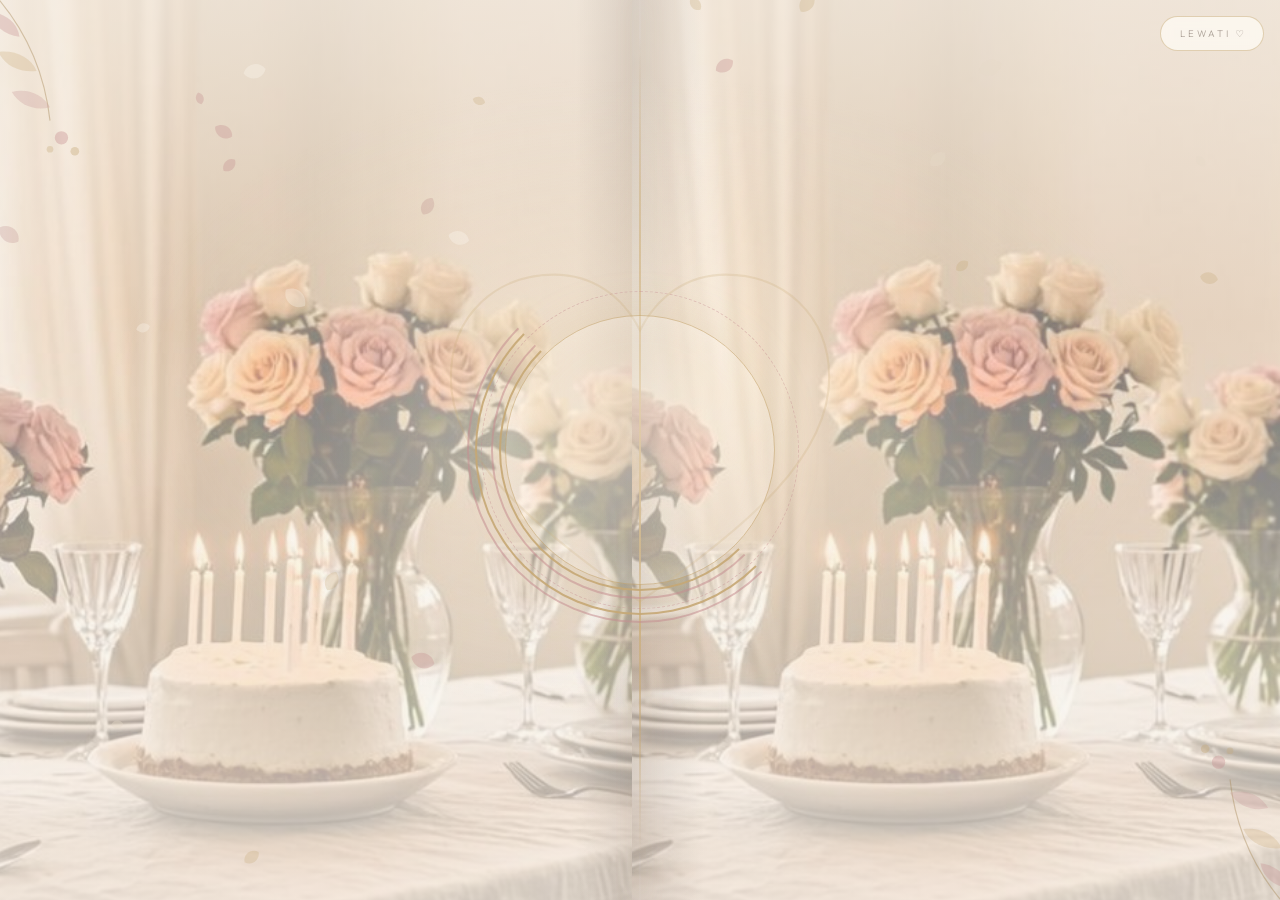
<file: birthday-fitrinovia (3)/birthday-fitrinovia/index.html>
<!DOCTYPE html>
<html lang="id">
<head>
<meta charset="UTF-8">
<meta name="viewport" content="width=device-width, initial-scale=1, viewport-fit=cover">
<meta name="theme-color" content="#F5F0E8">
<meta name="description" content="Sebuah hadiah ulang tahun ke-23 untuk Fitri Novia — 27 November 2026. A Birthday Story Made With Love.">
<meta property="og:title" content="Fitri Novia — Happy 23rd Birthday ♡">
<meta property="og:description" content="Sebuah kejutan kecil, dibuat dengan cinta. Selamat ulang tahun ke-23, Kak Fitri!">
<meta property="og:image" content="assets/video/poster.jpg">
<link rel="icon" href="data:image/svg+xml,%3Csvg xmlns='http://www.w3.org/2000/svg' viewBox='0 0 24 24'%3E%3Cpath d='M12 21s-7.5-4.9-10-9.5C.4 8.6 2 4.5 6 4.5c2.4 0 4.4 1.4 6 3.6 1.6-2.2 3.6-3.6 6-3.6 4 0 5.6 4.1 4 7C19.5 16.1 12 21 12 21z' fill='%23C58F91'/%3E%3C/svg%3E">
<link rel="preconnect" href="https://fonts.googleapis.com">
<link rel="preconnect" href="https://fonts.gstatic.com" crossorigin>
<link href="https://fonts.googleapis.com/css2?family=Cormorant+Garamond:ital,wght@0,400;0,500;0,600;1,400;1,500;1,600&family=Outfit:wght@300;400;500&family=Caveat:wght@500;600&display=swap" rel="stylesheet">
<link rel="stylesheet" href="styles.css">
<title>Fitri Novia — A Birthday Story Made With Love ♡</title>
</head>
<body>

<!-- ambience -->
<div class="orbs" aria-hidden="true"><div class="orb orb--rose"></div><div class="orb orb--gold"></div><div class="orb orb--beige"></div></div>
<canvas id="petals" aria-hidden="true"></canvas>
<div class="warm-vignette" aria-hidden="true"></div>
<div class="paper-grain" aria-hidden="true"></div>
<div class="progress" id="progress" aria-hidden="true"></div>

<!-- navigasi titik -->
<nav class="dotnav" id="dotnav" aria-label="Navigasi bagian">
  <button data-target="cover"><span class="tip">Sampul</span></button>
  <button data-target="gallery"><span class="tip">Kenangan</span></button>
  <button data-target="video"><span class="tip">Video</span></button>
  <button data-target="letter"><span class="tip">Surat</span></button>
  <button data-target="timeline"><span class="tip">Timeline</span></button>
  <button data-target="special"><span class="tip">Istimewa</span></button>
  <button data-target="reminder"><span class="tip">Pengingat</span></button>
  <button data-target="gift"><span class="tip">Hadiah</span></button>
  <button data-target="chapter"><span class="tip">Bab 23</span></button>
  <button data-target="wishes"><span class="tip">Doa</span></button>
  <button data-target="finale"><span class="tip">Penutup</span></button>
</nav>

<!-- musik — pemutar floating: piringan vinyl berputar saat lagu benar-benar diputar -->
<div id="player" class="player" role="region" aria-label="Pemutar musik">
  <button id="musicBtn" class="pl-toggle" aria-label="Putar atau jeda musik" title="Putar / jeda musik">
    <span class="vinyl" aria-hidden="true"><i>♡</i></span>
    <svg class="ic ic-play" viewBox="0 0 24 24" aria-hidden="true"><path d="M8 5.4v13.2L19 12z"/></svg>
    <svg class="ic ic-pause" viewBox="0 0 24 24" aria-hidden="true"><path d="M7.5 5.5h3.4v13H7.5zM13.1 5.5h3.4v13h-3.4z"/></svg>
  </button>
  <div class="pl-meta">
    <span class="pl-title" id="plTitle">menyiapkan…</span>
    <span class="pl-sub" id="plState">menyiapkan…</span>
  </div>
  <span class="pl-eq" aria-hidden="true"><i></i><i></i><i></i><i></i><i></i></span>
  <button id="plVolBtn" class="pl-volbtn" aria-label="Atur volume musik" title="Volume">
    <svg viewBox="0 0 24 24" fill="none" stroke="currentColor" stroke-width="1.6" stroke-linecap="round" stroke-linejoin="round" aria-hidden="true"><path d="M11 5.5 6.8 9H3.5v6h3.3L11 18.5z"/><path d="M15.2 8.8a4.6 4.6 0 0 1 0 6.4M17.8 6.4a8 8 0 0 1 0 11.2"/></svg>
  </button>
</div>
<button id="plTap" class="pl-tap" type="button" hidden>♪ Tap to play music</button>
<div class="music-pop" id="musicPop">
  <label for="volSlider">Volume musik</label>
  <input type="range" id="volSlider" min="0" max="100" value="70" aria-label="Volume musik">
  <p class="mnote">Musik: <b>file pilihan sendiri</b> — <b>assets/audio/Download (5).mp4</b> (diunggah sendiri, diputar tersembunyi; audio track MP4 yang bersuara). Kalau file gagal dimuat, dicoba <b>Pink Matter</b> via YouTube, lalu piano lembut sebagai cadangan.</p>
</div>
<div id="ytHost" aria-hidden="true"></div>

<!-- ==========================================================================
     BAGIAN 1 · OPENING — pintu album + hitung mundur sinematik 3 · 2 · 1
     ========================================================================== -->
<div id="intro" class="intro">
  <div class="intro-doors" aria-hidden="true">
    <div class="door door--l"><img src="assets/env/opening.jpg" alt="" decoding="async" fetchpriority="high"><i class="door-shade"></i></div>
    <div class="door door--r"><img src="assets/env/opening.jpg" alt="" decoding="async" fetchpriority="high"><i class="door-shade"></i></div>
    <span class="door-spine"></span>
  </div>
  <div class="intro-warm" aria-hidden="true"></div>
  <div class="intro-rays" aria-hidden="true"></div>
  <div class="intro-flora" aria-hidden="true">
    <svg class="flora flora--tl" viewBox="0 0 220 220" fill="none">
      <path d="M8 8c30 34 52 78 58 132" stroke="rgba(168,137,90,.5)" stroke-width="1.2"/>
      <path d="M34 52c-16-2-28-12-30-26 16 2 28 12 30 26z" fill="rgba(197,143,145,.38)"/>
      <path d="M52 88c-18 2-34-6-40-20 18-2 34 6 40 20z" fill="rgba(198,168,117,.32)"/>
      <path d="M66 126c-16 4-32-2-40-16 16-4 32 2 40 16z" fill="rgba(197,143,145,.32)"/>
      <circle cx="78" cy="158" r="7" fill="rgba(197,143,145,.45)"/>
      <circle cx="92" cy="172" r="4.5" fill="rgba(198,168,117,.45)"/>
      <circle cx="66" cy="170" r="3.5" fill="rgba(198,168,117,.38)"/>
    </svg>
    <svg class="flora flora--br" viewBox="0 0 220 220" fill="none">
      <path d="M8 8c30 34 52 78 58 132" stroke="rgba(168,137,90,.5)" stroke-width="1.2"/>
      <path d="M34 52c-16-2-28-12-30-26 16 2 28 12 30 26z" fill="rgba(197,143,145,.38)"/>
      <path d="M52 88c-18 2-34-6-40-20 18-2 34 6 40 20z" fill="rgba(198,168,117,.32)"/>
      <path d="M66 126c-16 4-32-2-40-16 16-4 32 2 40 16z" fill="rgba(197,143,145,.32)"/>
      <circle cx="78" cy="158" r="7" fill="rgba(197,143,145,.45)"/>
      <circle cx="92" cy="172" r="4.5" fill="rgba(198,168,117,.45)"/>
      <circle cx="66" cy="170" r="3.5" fill="rgba(198,168,117,.38)"/>
    </svg>
    <svg class="fl-heart" viewBox="0 0 200 180">
      <path d="M100 164 C 48 128 12 96 12 60 C 12 30 34 12 60 12 C 78 12 92 22 100 38 C 108 22 122 12 140 12 C 166 12 188 30 188 60 C 188 96 152 128 100 164 Z" fill="none" stroke="rgba(198,168,117,.45)" stroke-width="1"/>
    </svg>
  </div>
  <div class="intro-inner">
    <div class="cd-wrap" id="cdWrap" aria-hidden="true">
      <span class="cd-ring"></span><span class="cd-ring cd-ring--2"></span>
      <div class="cd-num cd-n1">3</div>
      <div class="cd-num cd-n2">2</div>
      <div class="cd-num cd-n3">1</div>
    </div>
    <div class="intro-bday" id="introBday">
      <div class="ib-hb" aria-hidden="true"><em>Happy</em><span>Birthday!</span></div>
      <div class="ib-stage2">
        <p class="ib-eyebrow"><span class="ib-star">✦</span>The Birthday Film<span class="ib-star">✦</span></p>
        <h1 class="ib-name" id="ibName">Fitri Novia</h1>
        <div class="ib-rule" aria-hidden="true"><span>♡</span></div>
        <p class="ib-sub">23<sup>rd</sup> Birthday</p>
        <p class="ib-date">27 · November · 2026</p>
      </div>
    <button id="openBtn" class="btn btn--wide ib-btn"><span>Buka Cerita &amp; Putar Musik</span></button>
    <p class="intro-hint">dibuat dengan cinta, khusus untuk kakak</p>
    </div>
  </div>
  <button id="skipCd" class="skip-cd" type="button">lewati ♡</button>
  <div class="intro-flash" aria-hidden="true"></div>
</div>

<main id="world" class="world is-hidden">

  <!-- ==========================================================================
       BAGIAN 2 · BIRTHDAY COVER — sampul majalah premium
       ========================================================================== -->
  <section class="scene" id="cover">
    <span class="sec-num" aria-hidden="true">02</span>
    <div class="env env--keep" aria-hidden="true">
      <img class="env-img" src="assets/env/cover.jpg" alt="" loading="lazy" decoding="async">
    </div>
    <div class="content cover">
      <div class="cover-stage" data-tilt>
        <div class="cover-frame anim">
          <div class="cover-mast">
            <span class="ed">Special Edition<b>Bab 23</b></span>
            <span class="rule"><span class="heart">♡</span></span>
            <span class="ed">November<b>2026</b></span>
          </div>
          <div class="cover-body">
            <div class="cover-left">
              <p class="eyebrow">The Birthday Issue</p>
              <h2 class="cover-title">Happy <span class="bignum">23<sup>rd</sup></span> Birthday</h2>
              <p class="cover-name">Fitri Novia</p>
              <p class="cover-date">27 November 2026</p>
            </div>
            <div class="cover-right anim" style="--d:.2s">
              <span class="cover-stamp">with<br>love<span style="font-size:1rem;display:block">♡</span></span>
              <!-- EDITABLE: foto sampul -->
              <figure class="pframe floaty" style="--t:8s">
                <div class="pf-mat">
                  <img src="assets/images/photo-3.jpg" alt="Fitri Novia membentuk hati dengan kedua tangannya" width="900" height="1600" fetchpriority="high" decoding="async">
                </div>
              </figure>
              <span class="pf-shadow" aria-hidden="true"></span>
            </div>
          </div>
          <div class="cover-foot">
            <span class="from">dari adikmu, dengan cinta ♡</span>
            <a class="scroll-cue" href="#gallery">gulir untuk mulai <span class="line" aria-hidden="true"></span></a>
          </div>
        </div>
      </div>
    </div>
  </section>

  <!-- ==========================================================================
       BAGIAN 3 · MEMORY GALLERY — enam foto asli, enam panggung unik
       ========================================================================== -->
  <section class="scene" id="gallery">
    <span class="sec-num" aria-hidden="true">03</span>
    <div class="env" aria-hidden="true">
      <img class="env-img" src="assets/env/gallery.jpg" alt="" loading="lazy" decoding="async" style="object-position:center 66%">
    </div>
    <div class="content">
      <div class="sec-head sec-head--center">
        <p class="eyebrow eyebrow--center anim">Bagian tiga · galeri kenangan</p>
        <h3 class="headline anim" style="--d:.1s">Enam kenangan, <em>satu orang yang luar biasa.</em></h3>
        <p class="lede anim" style="--d:.2s;text-align:center">Setiap foto punya panggung dan bingkainya sendiri — geser pelan, ketuk panahnya, dan buka album kenangannya satu per satu.</p>
      </div>

      <!-- EDITABLE: enam foto asli dalam enam scene unik — jangan ganti fotonya.
           Satu scene satu foto, dibuka satu per satu lewat panah / titik / swipe -->
      <div class="gstage" id="gstage" data-dir="fwd">

        <figure class="gscene gs-hero is-active">
          <span class="tape tape--tl" aria-hidden="true"></span>
          <div class="gs-frame gs-corners">
            <img src="assets/images/photo-1.jpg" alt="Fitri Novia tersenyum di kursi merah sambil berpose peace sign" loading="lazy" decoding="async">
            <span class="gs-no" aria-hidden="true">01</span>
            <i class="gs-deco gd-heart" aria-hidden="true">♡</i>
            <i class="gs-deco gd-star" aria-hidden="true">✦</i>
          </div>
          <figcaption class="gs-cap">Senyum paling cerah di ruangan. ♡</figcaption>
        </figure>

        <figure class="gscene gs-heart">
          <div class="gs-frame">
            <svg class="heart-svg" viewBox="0 0 900 920" aria-hidden="true">
              <defs><clipPath id="heartClip"><path d="M450 828 C 208 662 58 496 58 320 C 58 168 170 70 302 70 C 371 70 428 102 450 150 C 472 102 529 70 598 70 C 730 70 842 168 842 320 C 842 496 692 662 450 828 Z"/></clipPath></defs>
              <g clip-path="url(#heartClip)"><image href="assets/images/photo-2.jpg" x="0" y="-320" width="900" height="1600" preserveAspectRatio="xMidYMid slice"/></g>
              <path class="heart-line" d="M450 828 C 208 662 58 496 58 320 C 58 168 170 70 302 70 C 371 70 428 102 450 150 C 472 102 529 70 598 70 C 730 70 842 168 842 320 C 842 496 692 662 450 828 Z"/>
            </svg>
            <span class="gs-no" aria-hidden="true">02</span>
            <i class="gs-deco gd-h2a" aria-hidden="true">♥</i>
            <i class="gs-deco gd-h2b" aria-hidden="true">♡</i>
            <i class="gs-deco gd-star gd-star--gold" aria-hidden="true">✦</i>
          </div>
          <figcaption class="gs-cap">Keceriaan yang selalu menular. ✌</figcaption>
        </figure>

        <figure class="gscene gs-editorial">
          <span class="tape tape--br" aria-hidden="true"></span>
          <div class="gs-frame">
            <div class="ed-copy" aria-hidden="true">
              <span class="ed-no">03</span>
              <span class="ed-kicker">✦ Portrait Study</span>
              <span class="ed-line"></span>
            </div>
            <div class="ed-photo">
              <img src="assets/images/photo-4.jpg" alt="Foto potret close-up Fitri Novia dengan riasan lembut" loading="lazy" decoding="async">
              <span class="ed-title" aria-hidden="true">The<br><em>Portrait</em></span>
            </div>
            <i class="gs-deco gd-star gd-star--gold" aria-hidden="true">✦</i>
          </div>
          <figcaption class="gs-cap">Satu juta kehangatan dari satu senyum.</figcaption>
        </figure>

        <figure class="gscene gs-polaroid">
          <span class="tape tape--tl" aria-hidden="true"></span>
          <div class="gs-frame">
            <img src="assets/images/photo-5.jpg" alt="Fitri Novia memakai topi dan kacamata sambil berpose peace sign" loading="lazy" decoding="async">
            <span class="pol-cap">peace, topi &amp; senyum ✌ ♡</span>
            <span class="gs-no" aria-hidden="true">04</span>
            <i class="gs-deco gd-heart" aria-hidden="true">♡</i>
          </div>
          <figcaption class="gs-cap">Gaya yang selalu jadi ciri khasmu.</figcaption>
        </figure>

        <figure class="gscene gs-arch">
          <div class="gs-frame">
            <img src="assets/images/photo-6.jpg" alt="Kumpulan empat foto Fitri Novia di atas lantai kayu" loading="lazy" decoding="async">
            <span class="gs-no" aria-hidden="true">05</span>
            <i class="gs-deco gd-flora gd-flora--a" aria-hidden="true">❀</i>
            <i class="gs-deco gd-flora gd-flora--b" aria-hidden="true">❀</i>
            <i class="gs-deco gd-star" aria-hidden="true">✦</i>
            <i class="gs-deco gd-h2b" aria-hidden="true">♡</i>
          </div>
          <figcaption class="gs-cap">Kumpulan hari-hari kecil yang berharga. ✦</figcaption>
        </figure>

        <figure class="gscene gs-cinema">
          <div class="gs-frame">
            <img src="assets/images/photo-3.jpg" alt="Fitri Novia membentuk hati dengan kedua tangannya" loading="lazy" decoding="async">
            <span class="film-bar film-bar--t" aria-hidden="true"></span>
            <span class="film-bar film-bar--b" aria-hidden="true"></span>
            <span class="film-tag" aria-hidden="true">scene 06 · with love</span>
            <span class="film-cap" aria-hidden="true">dua hati, satu cerita ♡</span>
            <span class="film-glow" aria-hidden="true"></span>
          </div>
          <figcaption class="gs-cap">A memory I'll always keep ♡</figcaption>
        </figure>
      </div>

      <div class="gctrl anim" style="--d:.15s">
        <button id="gPrev" class="gbtn" aria-label="Foto sebelumnya"><svg viewBox="0 0 24 24" fill="none" stroke="currentColor" stroke-width="1.6" stroke-linecap="round" stroke-linejoin="round"><path d="M15 5l-7 7 7 7"/></svg></button>
        <div class="gcount" aria-live="polite"><span id="gNow">01</span><span class="gsep">/</span><span class="gtotal">06</span></div>
        <div class="gdots" id="gDots" aria-label="Pilih foto"></div>
        <button id="gNext" class="gbtn" aria-label="Foto berikutnya"><svg viewBox="0 0 24 24" fill="none" stroke="currentColor" stroke-width="1.6" stroke-linecap="round" stroke-linejoin="round"><path d="M9 5l7 7-7 7"/></svg></button>
      </div>
      <p class="collage-note anim">buka kenangannya satu per satu — pilih yang paling kakak suka ♡</p>
    </div>
  </section>

  <!-- ==========================================================================
       BAGIAN 4 · VIDEO MEMORY
       ========================================================================== -->
  <section class="scene" id="video">
    <span class="sec-num" aria-hidden="true">04</span>
    <div class="env" aria-hidden="true">
      <img class="env-img" src="assets/env/video.jpg" alt="" loading="lazy" decoding="async">
    </div>
    <div class="content" style="display:flex;flex-direction:column;align-items:center">
      <div class="sec-head sec-head--center">
        <p class="eyebrow eyebrow--center anim">Bagian empat · kenangan bergerak</p>
        <h3 class="headline anim" style="--d:.1s">A Little Memory <em>to Keep.</em></h3>
        <p class="lede anim" style="--d:.2s;text-align:center">Tekan putar kapan pun kakak butuh sedikit kehangatan — ada suaranya juga.</p>
      </div>

      <!-- EDITABLE: video asli — assets/video/birthday-video.mp4 -->
      <div class="cinema anim" style="--d:.22s">
        <p class="cinema-kicker">now playing · for kakak</p>
        <div class="cinema-frame">
          <video id="memVideo" src="assets/video/birthday-video.mp4" poster="assets/video/poster.jpg"
                 controls playsinline preload="metadata"></video>
          <div class="cinema-cover" id="videoCover" role="button" tabindex="0" aria-label="Putar video kenangan">
            <img src="assets/video/poster.jpg" alt="" aria-hidden="true">
            <span class="cinema-play" aria-hidden="true">
              <svg viewBox="0 0 24 24"><path d="M8 5.5v13l11-6.5z"/></svg>
            </span>
          </div>
        </div>
      </div>
      <p class="cinema-cap anim" style="--d:.3s">diputar penuh dengan cinta — bukan sekadar potongan momen ♡</p>
    </div>
  </section>

  <!-- ==========================================================================
       BAGIAN 5 · A LETTER FOR YOU
       ========================================================================== -->
  <section class="scene" id="letter">
    <span class="sec-num" aria-hidden="true">05</span>
    <div class="env" aria-hidden="true">
      <img class="env-img" src="assets/env/letter.jpg" alt="" loading="lazy" decoding="async" style="object-position:center 58%">
    </div>
    <div class="content" style="display:flex;flex-direction:column;align-items:center">
      <div class="sec-head sec-head--center">
        <p class="eyebrow eyebrow--center anim">Bagian lima · dari hatiku</p>
        <h3 class="headline anim" style="--d:.12s">Sebuah surat, <em>untuk kakak tersayang.</em></h3>
      </div>

      <div class="letter-flow" id="letterFlow">
        <div id="envBox" class="env-letter anim" style="--d:.2s" role="button" tabindex="0" aria-label="Buka surat">
          <div class="envelope">
            <div class="env-paper" aria-hidden="true"></div>
            <div class="env-body" aria-hidden="true"></div>
            <div class="env-pocket" aria-hidden="true"></div>
            <div class="env-flap" aria-hidden="true"></div>
            <span class="env-seal" aria-hidden="true">♡</span>
          </div>
        </div>
        <span class="env-hint" id="envHint">ketuk amplopnya untuk membuka surat</span>

        <div class="paper-wrap anim" style="--d:.75s">
          <div class="paper">
            <span class="paper-wax" aria-hidden="true">♡</span>
            <span class="postmark" aria-hidden="true"><span>27·11·2026<br>with love<br>for fitri</span></span>
            <figure class="stamp" aria-hidden="true"><img src="assets/images/photo-1.jpg" alt="" loading="lazy" decoding="async"></figure>
            <div class="paper-orn" aria-hidden="true">
              <svg width="86" height="20" viewBox="0 0 86 20" fill="currentColor"><path d="M43 10.5c-2.2-2.6-4.6-4-7.2-4-3.4 0-6 2.3-6 5.4 0 3 2.4 5.1 5.6 5.1 3 0 5.6-1.9 7.6-6.5zM43 10.5c2.2-2.6 4.6-4 7.2-4 3.4 0 6 2.3 6 5.4 0 3-2.4 5.1-5.6 5.1-3 0-5.6-1.9-7.6-6.5z" opacity=".8"/><path d="M2 10.5h26M58 10.5h26" stroke="currentColor" stroke-width="1" opacity=".6"/><circle cx="43" cy="10.5" r="2.4"/></svg>
            </div>
            <p class="paper-hello">untuk kakak tersayang,</p>
            <!-- EDITABLE: isi surat -->
            <p class="lp dropcap anim anim--soft" style="--d:.15s">Happy birthday yang ke-23, Fitri Novia.</p>
            <p class="lp indent anim anim--soft" style="--d:.25s">Semoga kakak selalu happy, selalu bahagia, dan selalu punya banyak alasan buat tersenyum. Semoga di umur yang baru ini, banyak hal baik datang ke kakak, semua yang kakak harapkan perlahan bisa tercapai, dan hari-hari kakak dipenuhi kebahagiaan.</p>
            <p class="lp indent anim anim--soft" style="--d:.35s">Jangan terlalu kecapekan ya, kak. Kalau memang lagi capek, istirahat dulu. Jangan terlalu memaksakan diri buat menyelesaikan semuanya. Kakak juga perlu waktu buat diri sendiri, buat tenang, buat menikmati hari, dan buat bahagia tanpa harus selalu sibuk.</p>
            <p class="lp indent anim anim--soft" style="--d:.45s">Jaga kesehatan, jangan lupa makan, jangan lupa istirahat yang cukup. Aku berharap kakak selalu baik-baik aja, selalu happy, dan nggak kehilangan senyum yang selama ini jadi bagian dari kakak.</p>
            <p class="lp indent anim anim--soft" style="--d:.55s">Makasih udah jadi kakak yang begitu berarti buat aku. Mungkin aku nggak selalu bisa ngungkapin semuanya, tapi aku sayang kakak, dan aku selalu berharap yang terbaik buat kakak.</p>
            <p class="lp indent anim anim--soft" style="--d:.65s">Semoga umur 23 ini jadi salah satu chapter paling indah dalam hidup kakak. Semoga banyak kebahagiaan, ketenangan, rezeki, orang-orang baik, dan cerita indah yang datang.</p>
            <p class="lp indent anim anim--soft" style="--d:.75s">Happy birthday, Fitri. Stay happy, take care of yourself, and please don't forget to rest. I love you, kak.&nbsp;♡</p>
            <p class="paper-sign">— adikmu, yang selalu sayang kakak <span class="heart">♡</span></p>
          </div>
        </div>
      </div>
    </div>
  </section>

  <!-- ==========================================================================
       BAGIAN 6 · MEMORY TIMELINE — isi sendiri kenangannya
       ========================================================================== -->
  <section class="scene" id="timeline">
    <span class="sec-num" aria-hidden="true">06</span>
    <div class="env" aria-hidden="true">
      <img class="env-img" src="assets/env/timeline.jpg" alt="" loading="lazy" decoding="async" style="object-position:center 52%">
    </div>
    <div class="content">
      <div class="sec-head sec-head--center">
        <p class="eyebrow eyebrow--center anim">Bagian enam · garis waktu</p>
        <h3 class="headline anim" style="--d:.12s">Jejak kecil yang <em>layak dikenang.</em></h3>
        <p class="lede anim" style="--d:.2s;text-align:center">Beberapa tempat untuk kenangan kalian berdua — tanggal, tempat, dan ceritanya bisa ditambahkan sendiri dengan mudah.</p>
      </div>

      <!-- KENANGAN EDITABLE: ganti judul, tanggal, dan cerita di bawah ini.
           Tambah atau hapus .tl-item sesuai jumlah kenangan. -->
      <div class="tl-wrap">
        <span class="tl-line" aria-hidden="true" data-depth="-0.006"></span>
        <div class="tl-item anim">
          <span class="tl-dot" aria-hidden="true"><i class="ring"></i><i class="bead"></i></span>
          <p class="tl-title">Kenangan pertama</p>
          <p class="tl-meta">Tanggal — tulis di sini</p>
          <p class="tl-text">Tulis cerita kecil tentang kenangan pertama yang paling kalian ingat. Satu atau dua kalimat yang hangat sudah cukup.</p>
          <p class="tl-edit-note">✎ teks ini bisa diganti langsung di index.html</p>
        </div>
        <div class="tl-item anim" style="--d:.1s">
          <span class="tl-dot" aria-hidden="true"><i class="ring"></i><i class="bead"></i></span>
          <p class="tl-title">Kenangan berikutnya</p>
          <p class="tl-meta">Tanggal — tulis di sini</p>
          <p class="tl-text">Cerita kedua bisa tentang momen lucu, momen haru, atau hal kecil yang ternyata paling berkesan.</p>
          <p class="tl-edit-note">✎ teks ini bisa diganti langsung di index.html</p>
        </div>
        <div class="tl-item anim" style="--d:.2s">
          <span class="tl-dot" aria-hidden="true"><i class="ring"></i><i class="bead"></i></span>
          <p class="tl-title">Kenangan favorit</p>
          <p class="tl-meta">Tanggal — tulis di sini</p>
          <p class="tl-text">Cerita ketiga — mungkin tentang tempat favorit, makanan favorit, atau kebiasaan kalian berdua.</p>
          <p class="tl-edit-note">✎ teks ini bisa diganti langsung di index.html</p>
        </div>
        <div class="tl-item anim" style="--d:.3s">
          <span class="tl-dot" aria-hidden="true"><i class="ring"></i><i class="bead"></i></span>
          <p class="tl-title">…dan bab berikutnya</p>
          <p class="tl-meta">27 November 2026</p>
          <p class="tl-text">Hari ini, chapter 23 dimulai — dan hal-hal baik sedang menunggu di depan.</p>
        </div>
      </div>
    </div>
  </section>

  <!-- ==========================================================================
       BAGIAN 7 · WHY YOU'RE SPECIAL
       ========================================================================== -->
  <section class="scene" id="special">
    <span class="sec-num" aria-hidden="true">07</span>
    <div class="env" aria-hidden="true">
      <img class="env-img" src="assets/env/special.jpg" alt="" loading="lazy" decoding="async" style="object-position:center 60%">
    </div>
    <div class="content">
      <div class="sec-head sec-head--center">
        <p class="eyebrow eyebrow--center anim">Bagian tujuh · kenapa kakak istimewa</p>
        <h3 class="headline anim" style="--d:.12s">Karena kakak, <em>banyak hal jadi lebih hangat.</em></h3>
      </div>

      <!-- EDITABLE: alasan-alasan kenapa kakak berarti -->
      <div class="special-list">
        <div class="special-item anim" style="--d:.1s">
          <span class="idx" aria-hidden="true">01</span>
          <p>Terima kasih sudah menjadi kakak yang begitu berarti.</p>
        </div>
        <div class="special-item anim" style="--d:.18s">
          <span class="idx" aria-hidden="true">02</span>
          <p>Semoga kakak selalu menemukan alasan untuk bahagia.</p>
        </div>
        <div class="special-item anim" style="--d:.26s">
          <span class="idx" aria-hidden="true">03</span>
          <p>Semoga setiap usaha kakak membawa hasil yang baik.</p>
        </div>
        <div class="special-item anim" style="--d:.34s">
          <span class="idx" aria-hidden="true">04</span>
          <p>Semoga kakak selalu dikelilingi orang-orang baik.</p>
        </div>
      </div>
    </div>
  </section>

  <!-- ==========================================================================
       BAGIAN 8 · A LITTLE REMINDER
       ========================================================================== -->
  <section class="scene" id="reminder">
    <span class="sec-num" aria-hidden="true">08</span>
    <div class="env" aria-hidden="true">
      <img class="env-img" src="assets/env/calm.jpg" alt="" loading="lazy" decoding="async">
    </div>
    <div class="content" style="display:flex;flex-direction:column;align-items:center">
      <div class="sec-head sec-head--center">
        <p class="eyebrow eyebrow--center anim">Bagian delapan · sedikit pengingat</p>
        <h3 class="headline anim" style="--d:.12s">Untuk kakak, <em>yang selalu sibuk.</em></h3>
      </div>

      <!-- EDITABLE: pengingat -->
      <div class="remind-panel anim" style="--d:.2s">
        <div class="rule"><span class="heart">♡</span></div>
        <div class="remind-list">
          <p>Jangan terlalu capek, ya, Kak.</p>
          <p>Jangan lupa istirahat.</p>
          <p>Jaga kesehatan.</p>
          <p>Luangkan waktu untuk diri sendiri.</p>
          <p>Jangan lupa bahagia.</p>
        </div>
        <div class="rule"><span class="heart">♡</span></div>
      </div>
    </div>
  </section>

  <!-- ==========================================================================
       BAGIAN 9 · A BIRTHDAY GIFT
       ========================================================================== -->
  <section class="scene sc-gift" id="gift">
    <span class="sec-num" aria-hidden="true">09</span>
    <div class="env" aria-hidden="true">
      <img class="env-img" src="assets/env/gift.jpg" alt="" loading="lazy" decoding="async">
    </div>
    <div class="content" style="display:flex;flex-direction:column;align-items:center">
      <div class="sec-head sec-head--center">
        <p class="eyebrow eyebrow--center anim">Bagian sembilan · sebuah hadiah</p>
        <h3 class="headline anim" style="--d:.12s">Ada satu kotak lagi, <em>khusus untuk kakak.</em></h3>
        <p class="lede anim" style="--d:.2s;text-align:center">Buka pelan-pelan. Isinya tidak bisa hilang dan tidak akan pernah usang.</p>
      </div>

      <div class="gift-zone">
        <div id="keepsakeGift" class="gift3d anim" style="--d:.22s" role="button" tabindex="0" aria-label="Buka hadiah">
          <div class="gift-stage">
            <div class="gift-shadow" aria-hidden="true"></div>
            <div class="gift-beam" aria-hidden="true"></div>
            <div class="gift-glow" aria-hidden="true"></div>
            <div class="gb gb--base" aria-hidden="true">
              <i class="face f-back"></i><i class="face f-left"></i><i class="face f-right"></i>
              <i class="face f-top"></i><i class="face f-front"></i><i class="face f-bottom"></i>
            </div>
            <div class="gift-contents" aria-hidden="true"><i>♡</i><i>✦</i><i>♡</i><i>✦</i><i>♡</i></div>
            <div class="gb gb--lid" aria-hidden="true">
              <i class="face f-left"></i><i class="face f-right"></i>
              <i class="face f-top"></i><i class="face f-front"></i><i class="face f-back"></i>
              <span class="bow"><i class="loop l"></i><i class="loop r"></i><i class="knot"></i><i class="tail t1"></i><i class="tail t2"></i></span>
            </div>
          </div>
        </div>
        <span class="gift-hint" id="giftHint2">ketuk pita untuk membukanya</span>

        <!-- EDITABLE: pesan di dalam hadiah -->
        <div class="gift-msg" id="keepsakeCard" aria-live="polite">
          <div class="gm-in">
            <p class="gm-eyebrow">a little keepsake</p>
            <p class="gm-title">Untuk Fitri Novia</p>
            <p class="gm-text">Halaman ini dibuat khusus untuk kakak — setiap foto, setiap kata, dan setiap bunganya. Kapan pun kakak butuh tempat untuk istirahat, tersenyum, atau sekadar ingat bahwa kakak dicintai, buka lagi halaman ini. Semua akan tetap menunggu di sini, apa adanya.</p>
            <p class="gm-sign">dari adikmu, hari ini dan selalu ♡</p>
          </div>
        </div>
      </div>
    </div>
  </section>

  <!-- ==========================================================================
       BAGIAN 10 · CHAPTER 23
       ========================================================================== -->
  <section class="scene" id="chapter">
    <span class="sec-num" aria-hidden="true">10</span>
    <div class="env" aria-hidden="true">
      <img class="env-img" src="assets/env/chapter.jpg" alt="" loading="lazy" decoding="async">
    </div>
    <div class="content" style="display:flex;flex-direction:column;align-items:center">
      <p class="eyebrow eyebrow--center anim">Bagian sepuluh · bab baru</p>
      <div class="chapter-stage">
        <h3 class="chapter-num anim" style="--d:.15s">2<span class="g">3</span></h3>
        <p class="chapter-sub anim" style="--d:.3s">Chapter Twenty · Three</p>
      </div>
      <p class="chapter-msg anim" style="--d:.4s">“May this new chapter bring you more happiness, peace, beautiful memories, and wonderful opportunities.”</p>
      <p class="lede anim" style="--d:.5s;text-align:center">Semoga bab 23 ini sehangat sutra yang memeluknya — lembut, tenang, dan penuh hal baik. ♡</p>
    </div>
  </section>

  <!-- ==========================================================================
       BAGIAN 11 · MY WISHES FOR YOU
       ========================================================================== -->
  <section class="scene" id="wishes">
    <span class="sec-num" aria-hidden="true">11</span>
    <div class="env" aria-hidden="true">
      <img class="env-img" src="assets/env/wishes.jpg" alt="" loading="lazy" decoding="async">
    </div>
    <div class="content" style="display:flex;flex-direction:column;align-items:center">
      <div class="sec-head sec-head--center">
        <p class="eyebrow eyebrow--center anim">Bagian sebelas · doa-doa kecil</p>
        <h3 class="headline anim" style="--d:.12s">My wishes <em>for you.</em></h3>
      </div>

      <!-- EDITABLE: doa-doa untuk kakak -->
      <div class="wishes-list">
        <div class="w anim" style="--d:.06s"><span class="wn" aria-hidden="true">i.</span><p>Semoga selalu bahagia.</p></div>
        <div class="w anim" style="--d:.12s"><span class="wn" aria-hidden="true">ii.</span><p>Semoga selalu sehat.</p></div>
        <div class="w anim" style="--d:.18s"><span class="wn" aria-hidden="true">iii.</span><p>Semoga segala urusan dimudahkan.</p></div>
        <div class="w anim" style="--d:.24s"><span class="wn" aria-hidden="true">iv.</span><p>Semoga semua harapan baik perlahan tercapai.</p></div>
        <div class="w anim" style="--d:.3s"><span class="wn" aria-hidden="true">v.</span><p>Semoga selalu dikelilingi orang-orang yang tulus.</p></div>
        <div class="w anim" style="--d:.36s"><span class="wn" aria-hidden="true">vi.</span><p>Semoga tidak terlalu memaksakan diri.</p></div>
        <div class="w anim" style="--d:.42s"><span class="wn" aria-hidden="true">vii.</span><p>Semoga selalu punya waktu untuk beristirahat dan menikmati hidup.</p></div>
      </div>
      <p class="wishes-note anim" style="--d:.5s">doa paling sederhana, dari orang yang paling sayang kakak ♡</p>
    </div>
  </section>

  <!-- ==========================================================================
       BAGIAN 12 · GRAND FINALE
       ========================================================================== -->
  <footer class="scene ending" id="finale">
    <span class="sec-num" aria-hidden="true">12</span>
    <div class="env" aria-hidden="true">
      <img class="env-img" src="assets/env/finale.jpg" alt="" loading="lazy" decoding="async">
    </div>
    <div class="content ending" style="justify-content:center">
      <div class="end-lines">
        <p class="end-line" style="--d:.05s">Happy Birthday, Fitri Novia.</p>
        <p class="end-line gold" style="--d:.35s">23 looks beautiful on you.</p>
        <p class="end-line" style="--d:.65s">Stay happy, stay healthy, and never forget to take care of yourself.</p>
      </div>
      <div class="rule anim" style="--d:.9s"><span class="heart">♡</span></div>
      <p class="end-close anim" style="--d:1s">dibuat dengan cinta oleh adikmu <span class="heart">♡</span></p>
      <div class="share-qr anim" style="--d:1.2s">
        <div class="qr-panel">
          <div class="qr-rose-wrap" aria-hidden="true">
            <svg class="qr-bow" viewBox="0 0 140 92">
              <defs>
                <linearGradient id="bowG" x1="0" y1="0" x2="0" y2="1">
                  <stop offset="0" stop-color="#e2585a"/>
                  <stop offset=".55" stop-color="#b52f33"/>
                  <stop offset="1" stop-color="#8e2427"/>
                </linearGradient>
              </defs>
              <path d="M70 48 C 44 10 8 18 14 46 C 18 66 50 64 70 48 Z" fill="url(#bowG)"/>
              <path d="M70 48 C 96 10 132 18 126 46 C 122 66 90 64 70 48 Z" fill="url(#bowG)"/>
              <path d="M70 50 C 58 64 48 78 44 88 L 58 86 L 66 68 Z" fill="#9c2b2e"/>
              <path d="M70 50 C 80 66 88 80 92 88 L 104 84 L 78 64 Z" fill="#8e2427"/>
              <circle cx="70" cy="48" r="10" fill="#c03336"/>
              <circle cx="70" cy="46" r="6" fill="#e2585a"/>
            </svg>
            <svg class="qr-rose" viewBox="0 0 200 190">
              <defs>
                <clipPath id="roseClip"><path d="M100 172 C 44 130 12 96 12 58 C 12 28 34 12 58 12 C 76 12 90 22 100 40 C 110 22 124 12 142 12 C 166 12 188 28 188 58 C 188 96 156 130 100 172 Z"/></clipPath>
                <pattern id="rosePat" width="26" height="23" patternUnits="userSpaceOnUse" patternTransform="rotate(8)">
                  <rect width="26" height="23" fill="#7e2024"/>
                  <circle cx="6" cy="6" r="5.2" fill="#b23334"/>
                  <circle cx="3.4" cy="4.4" r="1.7" fill="#d05c5c" opacity=".8"/>
                  <circle cx="19" cy="11" r="4.6" fill="#9c2b2e"/>
                  <circle cx="17.6" cy="9.6" r="1.4" fill="#e07a7a" opacity=".7"/>
                  <circle cx="12" cy="18" r="5" fill="#c94848"/>
                  <circle cx="10.6" cy="16.6" r="1.5" fill="#e89393" opacity=".65"/>
                </pattern>
                <radialGradient id="roseShade" cx=".5" cy=".42" r=".62">
                  <stop offset=".55" stop-color="rgba(0,0,0,0)"/>
                  <stop offset="1" stop-color="rgba(0,0,0,.42)"/>
                </radialGradient>
              </defs>
              <g clip-path="url(#roseClip)">
                <rect x="0" y="0" width="200" height="190" fill="url(#rosePat)"/>
                <rect x="0" y="0" width="200" height="190" fill="url(#roseShade)"/>
              </g>
              <path d="M100 172 C 44 130 12 96 12 58 C 12 28 34 12 58 12 C 76 12 90 22 100 40 C 110 22 124 12 142 12 C 166 12 188 28 188 58 C 188 96 156 130 100 172 Z" fill="none" stroke="#e2585a" stroke-width="1.4" opacity=".85"/>
            </svg>
          </div>
          <div class="qr-card">
            <span class="qr-card-heart" aria-hidden="true">♡</span>
            <div class="sq-frame" id="qrBox" aria-label="QR code menuju halaman ini"></div>
            <p class="sq-scan">SCAN ME ♡</p>
          </div>
        </div>
        <p class="sq-title">pindai hati ini untuk membuka kejutannya ♡</p>
        <p class="sq-note">QR di panel merah membuka halaman ini di HP lain — tujuannya sama dengan QR yang dibuat lewat <b>tools/qr-generator.html</b>.</p>
      </div>
      <button id="replayBtn" class="btn btn--solid btn--wide btn-replay anim" style="--d:1.35s"><span>Ulangi dari Awal</span></button>
    </div>
  </footer>
</main>

<canvas id="confetti" aria-hidden="true"></canvas>

<noscript><style>.world{opacity:1 !important;visibility:visible !important;height:auto !important}.intro{display:none}.anim,.end-line{opacity:1 !important;transform:none !important;filter:none !important}.letter-flow .paper-wrap{opacity:1 !important;transform:none !important}.gscene{opacity:1 !important;visibility:visible !important;position:relative !important;transform:none !important;filter:none !important}.gctrl,.gstage{min-height:auto !important}.gscene .gs-cap{opacity:1 !important;transform:none !important}</style></noscript>

<script src="tools/qrcode-generator.js"></script>
<script src="app.js"></script>
</body>
</html>
</file>
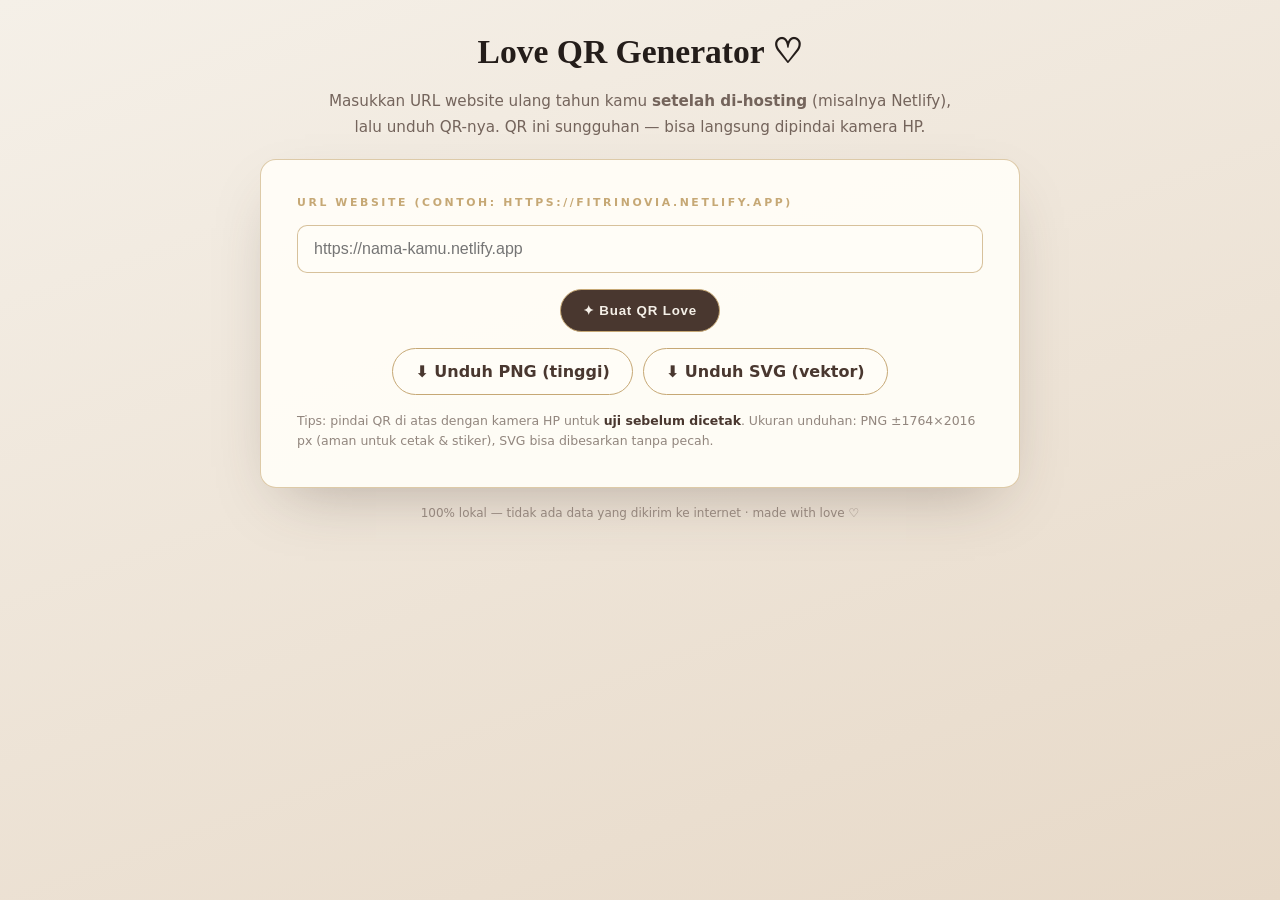
<file: birthday-fitrinovia (3)/birthday-fitrinovia/tools/qr-generator.html>
<!DOCTYPE html>
<html lang="id">
<head>
<meta charset="UTF-8">
<meta name="viewport" content="width=device-width, initial-scale=1">
<title>Love QR Generator — Website Ulang Tahun Fitri Novia</title>
<style>
:root{--ivory:#F5F0E8;--beige:#E7D9C8;--gold:#C6A875;--rose:#C58F91;--mocha:#49372F;--espresso:#241D1A}
*{box-sizing:border-box;margin:0;padding:0}
body{font-family:'Segoe UI',system-ui,-apple-system,sans-serif;color:var(--mocha);
  background:linear-gradient(160deg,var(--ivory),var(--beige));min-height:100svh;
  display:flex;flex-direction:column;align-items:center;padding:32px 16px;gap:18px}
h1{font-family:Georgia,serif;font-weight:600;font-size:clamp(1.5rem,5vw,2.1rem);color:var(--espresso);text-align:center}
p.sub{max-width:640px;text-align:center;font-size:.95rem;line-height:1.7;color:rgba(73,55,47,.75)}
.card{background:rgba(255,253,247,.94);border:1px solid rgba(198,168,117,.6);border-radius:16px;
  box-shadow:0 24px 60px -24px rgba(73,55,47,.35);padding:clamp(20px,5vw,36px);
  width:min(94vw,760px);display:flex;flex-direction:column;gap:16px}
label{font-size:.68rem;letter-spacing:.24em;text-transform:uppercase;color:var(--gold);font-weight:600}
input{width:100%;padding:14px 16px;border:1px solid rgba(198,168,117,.7);border-radius:10px;
  font-size:1rem;color:var(--espresso);background:#fffdf7;outline:none}
input:focus{border-color:var(--rose)}
button{padding:13px 22px;border-radius:999px;border:1px solid var(--gold);background:var(--mocha);
  color:var(--ivory);font-weight:600;letter-spacing:.06em;cursor:pointer;transition:all .3s}
button:hover{background:var(--rose);border-color:var(--rose);transform:translateY(-1px)}
.row{display:flex;gap:10px;flex-wrap:wrap;justify-content:center}
canvas{max-width:100%;height:auto;border-radius:12px;margin-inline:auto;display:none;
  box-shadow:0 18px 44px -18px rgba(73,55,47,.45)}
a.btn{display:inline-block;text-decoration:none;padding:13px 22px;border-radius:999px;
  border:1px solid var(--gold);background:#fffdf7;color:var(--mocha);font-weight:600;cursor:pointer}
.note{font-size:.78rem;color:rgba(73,55,47,.6);line-height:1.6}
.note b{color:var(--mocha)}
footer{font-size:.75rem;color:rgba(73,55,47,.5)}
</style>
</head>
<body>
<h1>Love QR Generator ♡</h1>
<p class="sub">Masukkan URL website ulang tahun kamu <b>setelah di-hosting</b> (misalnya Netlify), lalu unduh QR-nya. QR ini sungguhan — bisa langsung dipindai kamera HP.</p>

<div class="card">
  <label for="url">URL website (contoh: https://fitrinovia.netlify.app)</label>
  <input id="url" type="url" placeholder="https://nama-kamu.netlify.app" spellcheck="false">
  <div class="row">
    <button id="gen">✦ Buat QR Love</button>
  </div>
  <canvas id="cv" width="1764" height="2016" aria-label="Pratinjau QR"></canvas>
  <div class="row" id="dl" hidden>
    <a class="btn" id="dlPng" download="love-qr.png">⬇ Unduh PNG (tinggi)</a>
    <a class="btn" id="dlSvg" download="love-qr.svg">⬇ Unduh SVG (vektor)</a>
  </div>
  <p class="note">Tips: pindai QR di atas dengan kamera HP untuk <b>uji sebelum dicetak</b>. Ukuran unduhan: PNG ±1764×2016 px (aman untuk cetak &amp; stiker), SVG bisa dibesarkan tanpa pecah.</p>
</div>

<footer>100% lokal — tidak ada data yang dikirim ke internet · made with love ♡</footer>

<script src="qrcode-generator.js"></script>
<script>
(function(){
'use strict';
var IVORY='#F5F0E8',GOLD='#C6A875',ROSE='#C58F91',MOCHA='#49372F';
var cv=document.getElementById('cv'),ctx=cv.getContext('2d');
function heart(cx,cy,s,fill){
  ctx.beginPath();
  for(var i=0;i<60;i++){
    var t=Math.PI*2*i/60;
    var x=16*Math.pow(Math.sin(t),3);
    var y=13*Math.cos(t)-5*Math.cos(2*t)-2*Math.cos(3*t)-Math.cos(4*t);
    var px=cx+x*s,py=cy-y*s;
    i===0?ctx.moveTo(px,py):ctx.lineTo(px,py);
  }
  ctx.closePath();ctx.fillStyle=fill;ctx.fill();
}
function rr(x,y,w,h,r){ctx.beginPath();ctx.moveTo(x+r,y);ctx.arcTo(x+w,y,x+w,y+h,r);
  ctx.arcTo(x+w,y+h,x,y+h,r);ctx.arcTo(x,y+h,x,y,r);ctx.arcTo(x,y,x+w,y,r);ctx.closePath();}
function build(url){
  var qr=qrcode(0,'H');
  qr.addData(url);qr.make();
  var n=qr.getModuleCount(),box=28,quiet=4;
  var Q=(n+quiet*2)*box,padSide=box*5;
  var heartCy=box*8.7,padTop=box*17.6,qrBottom=padTop+Q;
  var frameTop=padTop-box*4.2,frameBot=qrBottom+box*13.6;
  var W=Q+padSide*2,H=frameBot+box*3,mid=W/2;
  cv.width=W;cv.height=H;
  ctx.fillStyle=IVORY;ctx.fillRect(0,0,W,H);
  ctx.strokeStyle=GOLD;ctx.lineWidth=Math.max(3,box*.5);
  rr(padSide-box*3,frameTop,W-(padSide-box*3)*2,frameBot-frameTop,box*3);ctx.stroke();
  ctx.strokeStyle=ROSE;ctx.lineWidth=Math.max(2,box*.25);
  rr(padSide-box*2,frameTop+box,W-(padSide-box*2)*2,frameBot-frameTop-box*2,box*2);ctx.stroke();
  ctx.fillStyle=MOCHA;
  for(var y=0;y<n;y++)for(var x=0;x<n;x++){
    if(qr.isDark(y,x))ctx.fillRect(padSide+quiet*box+x*box,padTop+quiet*box+y*box,box-1,box-1);
  }
  heart(mid,heartCy,box*.5,ROSE);
  for(var k=0;k<3;k++)heart(mid+(k-1)*box*3,qrBottom+box*3.4,box*.42,k===1?GOLD:ROSE);
  heart(padSide/2+box,qrBottom+box*9.6,box*.3,GOLD);
  heart(W-padSide/2-box,qrBottom+box*9.6,box*.3,GOLD);
  var fs=box*4.6;
  ctx.textAlign='center';
  ctx.font='600 '+fs+'px Georgia, serif';
  while(ctx.measureText('Scan to Open Your Birthday Surprise').width>W-padSide*2.4&&fs>box*2){
    fs-=box*.3;ctx.font='600 '+fs+'px Georgia, serif';
  }
  ctx.fillStyle=MOCHA;
  ctx.fillText('Scan to Open Your Birthday Surprise',mid,qrBottom+box*8.2+fs*.8);
  ctx.fillStyle=GOLD;
  ctx.font=fs*.55+'px Georgia, serif';
  ctx.fillText('A Birthday Story Made With Love',mid,qrBottom+box*10.8+fs*.44);
  return qr;
}
function toSvg(url){
  var qr=qrcode(0,'H');qr.addData(url);qr.make();
  var n=qr.getModuleCount(),box=28,quiet=4,mod=(n+quiet*2)*box,pad=box*5;
  var W=mod+pad*2,H=mod+pad*2+box*9,mid=W/2;
  var s='<svg xmlns="http://www.w3.org/2000/svg" width="'+W+'" height="'+H+'" viewBox="0 0 '+W+' '+H+'">';
  s+='<rect width="100%" height="100%" fill="'+IVORY+'"/>';
  s+='<rect x="'+(pad-box*3)+'" y="'+(pad-box*3)+'" width="'+(W-(pad-box*3)*2)+'" height="'+(H-(pad-box*3)*2-box*4.5)+'" rx="'+box*3+'" fill="none" stroke="'+GOLD+'" stroke-width="'+Math.max(3,box*.5)+'"/>';
  s+='<rect x="'+(pad-box*2)+'" y="'+(pad-box*2)+'" width="'+(W-(pad-box*2)*2)+'" height="'+(H-(pad-box*2)*2-box*4.5)+'" rx="'+box*2+'" fill="none" stroke="'+ROSE+'" stroke-width="'+box*.25+'"/>';
  var d='';
  for(var y=0;y<n;y++)for(var x=0;x<n;x++){
    if(qr.isDark(y,x))d+='M'+(pad+x*box)+' '+(pad+y*box)+'h'+(box-1)+'v'+(box-1)+'h-'+(box-1)+'Z';
  }
  s+='<path d="'+d+'" fill="'+MOCHA+'"/>';
  function hp(cx,cy,sc){
    var p='';
    for(var i=0;i<48;i++){
      var t=Math.PI*2*i/48;
      var x=16*Math.pow(Math.sin(t),3);
      var yy=13*Math.cos(t)-5*Math.cos(2*t)-2*Math.cos(3*t)-Math.cos(4*t);
      p+=(i===0?'M':'L')+(cx+x*sc).toFixed(1)+' '+(cy-yy*sc).toFixed(1);
    }
    return '<path d="'+p+'Z" fill="'+sc+'A" />';
  }
  s+=hp(mid,pad-box*1.4,box*.85).replace('A','" fill="'+ROSE);
  s+=hp(pad/2+box,H-pad-box*6-box*1.6,box*.5).replace('A','" fill="'+GOLD);
  s+=hp(W-pad/2-box,H-pad-box*6-box*1.6,box*.5).replace('A','" fill="'+GOLD);
  for(var k=0;k<3;k++){
    var c=k===1?GOLD:ROSE;
    s+=hp(mid+(k-1)*box*3.2,pad+mod+box*2.2,box*.55).replace('A','" fill="'+c);
  }
  s+='<text x="'+mid+'" y="'+(H-box*4)+'" text-anchor="middle" font-family="Georgia,serif" font-size="'+box*5+'" fill="'+MOCHA+'" font-weight="600">Scan to Open Your Birthday Surprise</text>';
  s+='<text x="'+mid+'" y="'+(H-box*1.6)+'" text-anchor="middle" font-family="Georgia,serif" font-size="'+(box*2.9)+'" fill="'+GOLD+'">A Birthday Story Made With Love</text>';
  s+='</svg>';
  return s;
}
document.getElementById('gen').addEventListener('click',function(){
  var u=document.getElementById('url').value.trim();
  if(!u){alert('Masukkan URL website dulu ya ♡');return;}
  if(!/^https?:\/\//i.test(u))u='https://'+u;
  try{build(u);}catch(e){alert('URL terlalu panjang untuk QR. Coba singkatkan (mis. bit.ly).');return;}
  cv.style.display='block';
  var dl=document.getElementById('dl');dl.hidden=false;
  document.getElementById('dlPng').href=cv.toDataURL('image/png');
  var svg=toSvg(u);
  document.getElementById('dlSvg').href='data:image/svg+xml;charset=utf-8,'+encodeURIComponent(svg);
  dl.scrollIntoView({behavior:'smooth',block:'nearest'});
});
document.getElementById('url').addEventListener('keydown',function(e){
  if(e.key==='Enter')document.getElementById('gen').click();
});
})();
</script>
</body>
</html>
</file>
<file: birthday-fitrinovia (3)/birthday-fitrinovia/styles.css>
/* ==========================================================================
   FITRI NOVIA — A Birthday Story Made With Love
   desain: editorial premium · warm ivory / champagne gold / dusty rose
   ========================================================================== */
:root{
  --ivory:#F5F0E8;
  --beige:#E7D9C8;
  --gold:#C6A875;
  --gold-deep:#A8895A;
  --rose:#C58F91;
  --rose-soft:rgba(197,143,145,.35);
  --mocha:#49372F;
  --mocha-70:rgba(73,55,47,.72);
  --mocha-45:rgba(73,55,47,.45);
  --espresso:#241D1A;
  --paper:rgba(255,252,246,.9);
  --shadow-soft:0 24px 60px -24px rgba(73,55,47,.35);
  --shadow-frame:0 18px 44px -18px rgba(73,55,47,.45), 0 4px 14px -6px rgba(73,55,47,.25);
  --serif:'Cormorant Garamond',Georgia,'Times New Roman',serif;
  --sans:'Outfit',-apple-system,'Segoe UI',system-ui,sans-serif;
  --hand:'Caveat','Segoe Script',cursive;
  --ease:cubic-bezier(.22,1,.36,1);
  --grain:url("data:image/svg+xml,%3Csvg xmlns='http://www.w3.org/2000/svg' width='160' height='160'%3E%3Cfilter id='n'%3E%3CfeTurbulence type='fractalNoise' baseFrequency='.8' numOctaves='2' stitchTiles='stitch'/%3E%3CfeColorMatrix type='saturate' values='0'/%3E%3C/filter%3E%3Crect width='100%25' height='100%25' filter='url(%23n)' opacity='.5'/%3E%3C/svg%3E");
}
*,*::before,*::after{box-sizing:border-box;margin:0;padding:0}
html{scroll-behavior:smooth;-webkit-text-size-adjust:100%}
body{
  font-family:var(--sans);font-weight:300;color:var(--mocha);
  background:var(--ivory);overflow-x:hidden;min-height:100svh;line-height:1.6;
}
img,video{display:block;max-width:100%}
button{font:inherit;color:inherit;background:none;border:none;cursor:pointer;-webkit-tap-highlight-color:transparent}
[hidden]{display:none !important}
::selection{background:var(--rose-soft);color:var(--espresso)}
:focus-visible{outline:1.5px solid var(--gold-deep);outline-offset:3px;border-radius:4px}
sup{font-size:.55em;line-height:0}
::-webkit-scrollbar{width:10px}
::-webkit-scrollbar-track{background:var(--beige)}
::-webkit-scrollbar-thumb{background:linear-gradient(var(--gold),var(--gold-deep));border-radius:99px;border:2px solid var(--beige)}
.no-scroll{overflow:hidden}

/* ---------- ambience ---------- */
.paper-grain{position:fixed;inset:-40px;z-index:70;pointer-events:none;
  background-image:var(--grain);background-size:160px 160px;opacity:.05;mix-blend-mode:multiply}
.warm-vignette{position:fixed;inset:0;z-index:48;pointer-events:none;
  background:radial-gradient(125% 125% at 50% 44%, rgba(245,240,232,0) 58%, rgba(231,217,200,.5) 100%)}
.orbs{position:fixed;inset:0;z-index:-1;pointer-events:none;overflow:hidden}
.orb{position:absolute;border-radius:50%;filter:blur(70px);opacity:.55;will-change:transform}
.orb--rose{width:46vmax;height:46vmax;left:-18vmax;top:-14vmax;background:radial-gradient(circle,rgba(197,143,145,.24),rgba(197,143,145,0) 70%);animation:drift 30s ease-in-out infinite alternate}
.orb--gold{width:38vmax;height:38vmax;right:-12vmax;top:30%;background:radial-gradient(circle,rgba(198,168,117,.28),rgba(198,168,117,0) 70%);animation:drift 36s ease-in-out infinite alternate-reverse}
.orb--beige{width:32vmax;height:32vmax;left:24vw;bottom:-16vmax;background:radial-gradient(circle,rgba(231,217,200,.5),rgba(231,217,200,0) 70%);animation:drift 42s ease-in-out infinite alternate}
@keyframes drift{0%{transform:translate(0,0) scale(1)}100%{transform:translate(8vmax,5vmax) scale(1.1)}}
#petals{position:fixed;inset:0;z-index:82;pointer-events:none;width:100%;height:100%}

/* ==========================================================================
   SCENE FRAMEWORK — tiap bagian adalah latar fotografi + komposisi editorial
   ========================================================================== */
.scene{position:relative;overflow:clip;isolation:isolate}
.env{position:absolute;inset:0;z-index:0;overflow:hidden}
.env .env-img{position:absolute;left:0;top:-7%;width:100%;height:114%;
  object-fit:cover;object-position:center;
  transform:translateY(var(--py,0px)) scale(1.06) scaleX(var(--fx,1));
  will-change:transform}
/* tirai ivory hangat — teks mocha tetap terbaca, foto tetap terlihat */
.env::after{content:"";position:absolute;inset:0;
  background:
    linear-gradient(180deg, rgba(245,240,232,.9) 0%, rgba(245,240,232,.38) 24%, rgba(245,240,232,.4) 58%, rgba(245,240,232,.88) 100%),
    radial-gradient(78% 64% at 50% 50%, rgba(255,252,246,.5) 0%, rgba(255,252,246,.12) 55%, rgba(245,240,232,.28) 100%)}
.env--keep::after{ /* versi lebih tipis saat foto harus sangat terlihat */
  background:
    linear-gradient(180deg, rgba(245,240,232,.86) 0%, rgba(245,240,232,.26) 24%, rgba(245,240,232,.26) 62%, rgba(245,240,232,.84) 100%)}
.scrim{position:absolute;z-index:1;pointer-events:none;
  background:radial-gradient(60% 55% at var(--sx,30%) 46%, rgba(255,252,246,.82) 0%, rgba(255,252,246,.5) 52%, transparent 78%)}
.content{position:relative;z-index:3;padding:clamp(84px,12vh,140px) clamp(20px,6vw,72px)}
.wrap{max-width:1140px;margin-inline:auto}
.wrap--narrow{max-width:820px}
.mist{position:absolute;left:-6%;right:-6%;height:26%;z-index:2;pointer-events:none;
  background:radial-gradient(60% 100% at 50% 50%, rgba(255,252,246,.6) 0%, transparent 75%);
  filter:blur(20px);animation:mist-drift 12s ease-in-out infinite alternate}
@keyframes mist-drift{0%{transform:translateX(-3%)}100%{transform:translateX(3%)}}

/* ---------- tipografi editorial ---------- */
.eyebrow{display:flex;align-items:center;gap:16px;font-size:.68rem;letter-spacing:.42em;
  text-indent:.05em;text-transform:uppercase;color:var(--gold-deep);font-weight:500}
.eyebrow::before{content:"";width:40px;height:1px;background:var(--gold);flex:none}
.eyebrow--center{justify-content:center}
.eyebrow--center::after{content:"";width:40px;height:1px;background:var(--gold);flex:none}
.headline{font-family:var(--serif);font-weight:500;color:var(--espresso);
  font-size:clamp(2rem,6.6vw,3.4rem);line-height:1.12;letter-spacing:.005em;
  text-wrap:balance;margin-top:20px}
.headline em{font-style:italic;font-weight:500;color:var(--rose)}
.lede{margin-top:16px;color:var(--mocha-70);font-weight:300;
  font-size:clamp(.98rem,3.6vw,1.08rem);line-height:1.85;max-width:58ch}
.sec-head{max-width:700px}
.sec-head--center{margin-inline:auto;text-align:center}
.sec-num{position:absolute;z-index:2;top:clamp(30px,6vh,60px);right:clamp(18px,4vw,56px);
  font-family:var(--serif);font-style:italic;font-weight:500;
  font-size:clamp(4.4rem,12vw,9rem);line-height:1;color:rgba(198,168,117,.28);
  pointer-events:none;user-select:none}
.rule{display:flex;align-items:center;gap:12px;color:var(--gold-deep)}
.rule::before,.rule::after{content:"";height:1px;width:56px;background:linear-gradient(90deg,transparent,var(--gold));flex:none}
.rule::after{background:linear-gradient(90deg,var(--gold),transparent)}
.rule .heart{font-size:.9rem;color:var(--rose)}

/* reveal */
.world:not(.is-hidden) .anim{opacity:0;transform:translateY(42px);
  transition:opacity 1.05s var(--ease),transform 1.05s var(--ease);
  transition-delay:var(--d,0s);will-change:opacity,transform}
.world.is-ready .anim.in{opacity:1;transform:none}

/* ---------- tombol ---------- */
.btn{position:relative;display:inline-flex;align-items:center;justify-content:center;gap:.6em;
  padding:1.02em 2.4em;border-radius:999px;
  font-size:.76rem;font-weight:500;letter-spacing:.28em;text-indent:.28em;text-transform:uppercase;
  color:var(--mocha);border:1px solid var(--gold);background:var(--paper);
  box-shadow:0 10px 30px -14px rgba(73,55,47,.4);
  overflow:hidden;transition:color .45s var(--ease),background .45s var(--ease),
  box-shadow .45s,transform .45s var(--ease)}
.btn::before{content:"";position:absolute;top:0;bottom:0;left:-80%;width:55%;
  background:linear-gradient(105deg,rgba(255,255,255,0),rgba(255,255,255,.5),rgba(255,255,255,0));
  transform:skewX(-18deg);transition:left .7s var(--ease)}
.btn:hover,.btn:focus-visible{color:#fff;background:var(--rose);border-color:var(--rose);
  box-shadow:0 14px 40px -10px rgba(197,143,145,.65);transform:translateY(-2px)}
.btn:hover::before,.btn:focus-visible::before{left:130%}
.btn:active{transform:translateY(0) scale(.98)}
.btn--solid{background:var(--mocha);color:var(--ivory);border-color:var(--mocha)}
.btn--solid:hover,.btn--solid:focus-visible{background:var(--gold-deep);border-color:var(--gold-deep);color:#fff}
.btn--wide{min-width:min(320px,82vw)}

/* ---------- navigasi samping + progres ---------- */
.progress{position:fixed;top:0;left:0;height:2px;width:0;z-index:66;
  background:linear-gradient(90deg,var(--gold),var(--rose));transition:width .2s linear}
.dotnav{position:fixed;right:calc(16px + env(safe-area-inset-right));top:50%;transform:translateY(-50%);
  z-index:60;display:flex;flex-direction:column;gap:13px;align-items:center;
  background:rgba(255,252,246,.72);border:1px solid rgba(198,168,117,.5);border-radius:999px;
  padding:16px 7px;backdrop-filter:blur(8px);-webkit-backdrop-filter:blur(8px);
  box-shadow:var(--shadow-soft)}
.dotnav button{width:9px;height:9px;border-radius:50%;background:var(--beige);
  border:1px solid rgba(168,137,90,.55);padding:0;transition:background .4s,transform .4s var(--ease)}
.dotnav button:hover{transform:scale(1.5)}
.dotnav button.on{background:var(--rose);border-color:var(--rose-deep,#a97072)}
.dotnav .tip{position:absolute;right:24px;white-space:nowrap;font-size:.6rem;letter-spacing:.22em;
  text-transform:uppercase;color:var(--mocha);background:var(--paper);
  border:1px solid rgba(198,168,117,.5);border-radius:999px;padding:5px 12px;
  opacity:0;pointer-events:none;transform:translateX(6px);transition:opacity .3s,transform .3s var(--ease)}
.dotnav button:hover .tip,.dotnav button:focus-visible .tip{opacity:1;transform:none}

/* ---------- pemutar musik minimalis ---------- */
.player{position:fixed;left:calc(14px + env(safe-area-inset-left));bottom:calc(14px + env(safe-area-inset-bottom));
  z-index:65;display:flex;align-items:center;gap:12px;padding:8px 12px 8px 8px;border-radius:999px;
  border:1px solid rgba(198,168,117,.6);background:rgba(255,252,246,.84);
  backdrop-filter:blur(10px);-webkit-backdrop-filter:blur(10px);
  box-shadow:var(--shadow-soft);max-width:calc(100vw - 28px)}
.pl-toggle{position:relative;width:48px;height:48px;flex:none;border-radius:50%;display:grid;place-items:center;
  background:transparent;color:#fffdf6;padding:0;
  transition:transform .4s var(--ease)}
.pl-toggle:hover{transform:scale(1.08)}
.pl-toggle:active{transform:scale(.94)}
/* piringan vinyl — berputar HANYA saat musik benar-benar diputar */
.vinyl{position:absolute;inset:0;border-radius:50%;overflow:hidden;
  background:
    repeating-radial-gradient(circle at 50% 50%,
      rgba(255,240,214,.16) 0 1px, transparent 1px 3px),
    radial-gradient(circle at 38% 32%, rgba(197,143,145,.5) 0%, transparent 46%),
    radial-gradient(circle at 50% 50%, #453730 0%, #2d221c 58%, #191210 100%);
  box-shadow:inset 0 0 0 1.5px rgba(198,168,117,.55),inset 0 0 0 3px rgba(36,29,26,.5),
    0 6px 16px -4px rgba(36,29,26,.5)}
.vinyl i{display:none}
.vinyl::after{content:"";position:absolute;left:50%;top:50%;width:8px;height:8px;
  margin:-4px 0 0 -4px;border-radius:50%;background:var(--ivory);
  box-shadow:0 0 0 2px rgba(197,143,145,.75)}
.player.is-playing .vinyl{animation:vinyl-spin 3.4s linear infinite}
@keyframes vinyl-spin{to{transform:rotate(360deg)}}
.pl-toggle .ic{position:absolute;width:16px;height:16px;fill:rgba(255,246,236,.96);z-index:3;
  filter:drop-shadow(0 1px 3px rgba(36,29,26,.6));
  transition:opacity .3s ease,transform .3s var(--ease)}
/* chip "Tap to play music" — muncul kalau autoplay diblokir browser */
.pl-tap{position:fixed;z-index:64;left:50%;transform:translateX(-50%);
  bottom:calc(86px + env(safe-area-inset-bottom));
  display:inline-flex;align-items:center;gap:8px;cursor:pointer;
  font-family:var(--serif);font-style:italic;font-weight:600;font-size:.88rem;
  color:var(--espresso);background:linear-gradient(160deg,#fffdf7,#f6ecda);
  border:1px solid rgba(198,168,117,.65);border-radius:999px;padding:12px 22px;
  box-shadow:0 14px 34px -12px rgba(73,55,47,.45),0 0 0 5px rgba(197,143,145,.12);
  animation:pl-tap-glow 2.4s ease-in-out .8s infinite}
@keyframes pl-tap-glow{0%,100%{box-shadow:0 14px 34px -12px rgba(73,55,47,.45),0 0 0 5px rgba(197,143,145,.12)}
  50%{box-shadow:0 14px 40px -10px rgba(197,143,145,.6),0 0 0 8px rgba(197,143,145,.18)}}
.pl-tap[hidden]{display:none}
.ic-pause{opacity:0;transform:scale(.6)}
.player.is-playing .ic-pause{opacity:1;transform:none}
.player.is-playing .ic-play{opacity:0;transform:scale(.6)}
.pl-meta{display:flex;flex-direction:column;line-height:1.3;min-width:0}
.pl-title{font-family:var(--serif);font-style:italic;font-weight:600;font-size:.95rem;color:var(--espresso);
  white-space:nowrap;overflow:hidden;text-overflow:ellipsis}
.pl-sub{font-size:.55rem;letter-spacing:.18em;text-transform:uppercase;color:var(--mocha-45);
  white-space:nowrap;overflow:hidden;text-overflow:ellipsis}
.pl-eq{display:flex;align-items:flex-end;gap:2.5px;height:14px;flex:none}
.pl-eq i{width:2.5px;height:4px;background:var(--gold-deep);border-radius:2px;opacity:.45}
.player.is-playing .pl-eq i{opacity:1;animation:eq 1.1s ease-in-out infinite}
.player.is-playing .pl-eq i:nth-child(2){animation-delay:.18s}
.player.is-playing .pl-eq i:nth-child(3){animation-delay:.36s}
.player.is-playing .pl-eq i:nth-child(4){animation-delay:.1s}
.player.is-playing .pl-eq i:nth-child(5){animation-delay:.28s}
@keyframes eq{0%,100%{height:4px}50%{height:14px}}
.pl-volbtn{width:32px;height:32px;flex:none;border-radius:50%;display:grid;place-items:center;
  border:1px solid rgba(198,168,117,.5);color:var(--gold-deep);transition:background .3s}
.pl-volbtn:hover{background:rgba(198,168,117,.18)}
.pl-volbtn svg{width:15px;height:15px}
.music-pop{position:fixed;left:calc(14px + env(safe-area-inset-left));bottom:calc(76px + env(safe-area-inset-bottom));
  z-index:65;padding:16px 18px;border-radius:14px;
  background:rgba(255,252,246,.92);border:1px solid rgba(198,168,117,.5);
  box-shadow:var(--shadow-soft);backdrop-filter:blur(10px);-webkit-backdrop-filter:blur(10px);
  transform:translateY(8px);opacity:0;visibility:hidden;transition:all .35s var(--ease);width:230px}
.music-pop.open{transform:none;opacity:1;visibility:visible}
.music-pop label{display:block;font-size:.62rem;letter-spacing:.26em;text-transform:uppercase;
  color:var(--gold-deep);margin-bottom:8px}
.music-pop input[type=range]{width:100%;accent-color:var(--rose)}
.music-pop .mnote{margin-top:8px;font-size:.68rem;color:var(--mocha-45);line-height:1.5}
@media (max-width:560px){
  .player{gap:9px;padding:7px 10px 7px 7px}
  .pl-meta{max-width:118px}
  .pl-toggle{width:38px;height:38px}
}

/* ==========================================================================
   BAGIAN 1 · OPENING — pintu album + hitung mundur sinematik
   ========================================================================== */
.intro{position:fixed;inset:0;z-index:80;overflow:hidden;display:grid;place-items:center;
  text-align:center;padding:24px}
.intro--leaving{opacity:0;visibility:hidden;transition:opacity .9s ease .15s,visibility .9s ease .15s}
/* pintu album: latar dibagi dua panel, terbuka seperti buku */
.intro-doors{position:absolute;inset:0;z-index:1;perspective:1500px}
.door{position:absolute;top:0;bottom:0;width:50.6%;overflow:hidden;
  transition:transform 1.65s cubic-bezier(.72,0,.2,1) .12s;will-change:transform}
.door--l{left:0;transform-origin:left center}
.door--r{right:0;transform-origin:right center}
.door img{position:absolute;top:0;left:0;width:100vw;height:100%;object-fit:cover;object-position:center;
  animation:door-kb 16s ease-out both} /* kamera perlahan mendekat */
@keyframes door-kb{from{transform:scale(1.02)}to{transform:scale(1.1)}}
/* sapuan cahaya lembut melintasi pintu sebelum terbuka */
.intro-doors::after{content:"";position:absolute;inset:0;z-index:6;pointer-events:none;
  background:linear-gradient(112deg,transparent 44%,rgba(255,238,205,.4) 50%,transparent 56%);
  transform:translateX(-130%)}
.intro.is-bday .intro-doors::after{animation:door-sheen 1.5s ease .3s forwards}
@keyframes door-sheen{to{transform:translateX(130%)}}
.door::after{content:"";position:absolute;inset:0;background:
  linear-gradient(180deg, rgba(245,240,232,.72) 0%, rgba(245,240,232,.34) 36%, rgba(245,240,232,.66) 100%),
  radial-gradient(90% 72% at 50% 42%, rgba(255,252,246,.16) 0%, rgba(245,240,232,.34) 100%)}
.door-shade{position:absolute;top:0;bottom:0;width:72px;z-index:2}
.door--l .door-shade{right:0;background:linear-gradient(90deg,transparent,rgba(73,55,47,.16))}
.door--r .door-shade{left:0;background:linear-gradient(270deg,transparent,rgba(73,55,47,.16))}
.door-spine{position:absolute;left:50%;top:0;bottom:0;width:2px;margin-left:-1px;z-index:2;
  background:linear-gradient(180deg,transparent 4%,rgba(198,168,117,.85) 30%,rgba(198,168,117,.85) 70%,transparent 96%);
  box-shadow:0 0 22px rgba(198,168,117,.45);transition:opacity .7s ease}
.intro.is-opening .door--l{transform:translateX(-103%) rotateY(-9deg)}
.intro.is-opening .door--r{transform:translateX(103%) rotateY(9deg)}
.intro.is-opening .door-spine{opacity:0}
/* cahaya hangat yang menguat tiap tahap */
.intro-warm{position:absolute;inset:0;z-index:2;pointer-events:none;
  background:radial-gradient(56% 48% at 50% 44%, rgba(255,246,228,.5) 0%, rgba(255,246,228,.14) 46%, transparent 74%);
  transition:opacity 1.2s ease,transform 1.4s ease}
.intro.is-bday .intro-warm{opacity:.95;transform:scale(1.12)}
.intro-flora{position:absolute;inset:0;z-index:2;pointer-events:none}
.flora{position:absolute;width:clamp(120px,20vw,210px);height:auto;opacity:.85}
.flora--tl{left:clamp(-20px,-1vw,10px);top:clamp(-20px,-1vw,10px)}
.flora--br{right:clamp(-20px,-1vw,10px);bottom:clamp(-20px,-1vw,10px);transform:rotate(180deg)}
.fl-heart{position:absolute;left:50%;top:50%;width:min(62vw,430px);height:auto;
  transform:translate(-50%,-52%);opacity:.5;
  animation:fl-pulse 4.2s ease-in-out infinite}
@keyframes fl-pulse{0%,100%{opacity:.42;transform:translate(-50%,-52%) scale(1)}
  50%{opacity:.62;transform:translate(-50%,-52%) scale(1.035)}}
.intro-inner{position:relative;z-index:5;display:flex;flex-direction:column;align-items:center;
  gap:clamp(14px,2.6vh,22px);max-width:680px;width:100%;
  transition:transform 1.3s var(--ease),opacity 1s ease}
.intro.is-opening .intro-inner{transform:scale(1.06);opacity:0}
/* panggung angka countdown */
.cd-wrap{position:relative;width:min(58vw,270px);aspect-ratio:1;display:grid;place-items:center}
.cd-ring{position:absolute;inset:0;border-radius:50%;
  border:1px solid rgba(198,168,117,.6);
  box-shadow:0 0 46px rgba(198,168,117,.22),inset 0 0 34px rgba(255,252,246,.35);
  animation:cd-breathe 2.7s ease-in-out infinite}
/* dua busur emas yang mengorbit angka */
.cd-ring::before,.cd-ring::after{content:"";position:absolute;inset:-7px;border-radius:50%;
  border:2px solid transparent;
  border-left-color:rgba(198,168,117,.9);border-bottom-color:rgba(198,168,117,.9);
  animation:cd-orbit 2.3s linear infinite}
.cd-ring::after{inset:-15px;border-left-color:rgba(197,143,145,.55);
  border-bottom-color:rgba(197,143,145,.55);animation-duration:3.5s;animation-direction:reverse}
@keyframes cd-orbit{to{transform:rotate(360deg)}}
.cd-ring--2{inset:-9%;border-style:dashed;border-color:rgba(197,143,145,.4);
  box-shadow:none;animation-duration:3.6s;animation-direction:reverse}
@keyframes cd-breathe{0%,100%{transform:scale(1);opacity:.75}50%{transform:scale(1.05);opacity:1}}
.cd-num{grid-area:1/1;position:relative;font-family:var(--serif);font-style:italic;font-weight:500;
  font-size:clamp(7rem,26vw,11rem);line-height:1;color:var(--espresso);opacity:0;
  text-shadow:0 18px 44px rgba(73,55,47,.32),0 0 34px rgba(198,168,117,.4)}
.cd-num.cd-show{will-change:opacity,transform,filter}
/* angka 3 — mekar sinematik */
.cd-n1.cd-show{animation:cd-bloom 1.15s cubic-bezier(.3,0,.3,1) both}
@keyframes cd-bloom{0%{opacity:0;transform:scale(.5);filter:blur(18px)}
  22%{opacity:1;transform:scale(1);filter:blur(0)}
  68%{opacity:1;transform:scale(1.05)}
  100%{opacity:0;transform:scale(1.62);filter:blur(12px)}}
/* angka 2 — sapuan naik dari bawah */
.cd-n2.cd-show{animation:cd-rise 1.15s cubic-bezier(.25,0,.3,1) both}
@keyframes cd-rise{0%{opacity:0;transform:translateY(44px) scale(.94);clip-path:inset(100% 0 0 0)}
  30%{opacity:1}
  55%{transform:translateY(0) scale(1);clip-path:inset(0 0 0 0)}
  80%{opacity:1;transform:translateY(0)}
  100%{opacity:0;transform:translateY(-26px);clip-path:inset(0 0 0 0)}}
/* angka 1 — paling hangat & dramatis: cahaya menyatu ke teks ulang tahun */
.cd-n3.cd-show{animation:cd-warm 1.3s cubic-bezier(.3,0,.35,1) both;
  color:var(--gold-deep);text-shadow:0 0 46px rgba(198,168,117,.85),0 14px 40px rgba(73,55,47,.3)}
@keyframes cd-warm{0%{opacity:0;transform:scale(1.8);filter:blur(16px) brightness(1.8)}
  26%{opacity:1;transform:scale(1);filter:blur(0) brightness(1.1)}
  72%{opacity:1;transform:scale(1.04)}
  100%{opacity:0;transform:scale(1.3);filter:blur(10px) brightness(1.5)}}
.cd-n3.cd-show::after{content:"";position:absolute;inset:-26%;border:1px solid rgba(198,168,117,.65);
  border-radius:50%;animation:ring-burst 1.3s ease-out both}
@keyframes ring-burst{0%{transform:scale(.42);opacity:.9}
  100%{transform:scale(1.55);opacity:0}}
/* sinar lembut berputar pelan di balik teks ulang tahun */
.intro-rays{position:absolute;left:50%;top:50%;width:130vmax;height:130vmax;margin:-65vmax 0 0 -65vmax;
  z-index:3;pointer-events:none;
  background:repeating-conic-gradient(from 0deg, rgba(255,243,222,.15) 0deg 7deg, transparent 7deg 23deg);
  -webkit-mask:radial-gradient(closest-side,rgba(0,0,0,.8),transparent 70%);
  mask:radial-gradient(closest-side,rgba(0,0,0,.8),transparent 70%);
  opacity:0;transition:opacity 1.6s ease .3s;animation:rays-spin 52s linear infinite}
.intro.is-bday .intro-rays{opacity:.8}
.intro.is-opening .intro-rays{opacity:0;transition-delay:0s}
@keyframes rays-spin{to{transform:rotate(360deg)}}
/* teks ulang tahun bertahap */
.intro-bday{display:none;position:relative;flex-direction:column;align-items:center;
  gap:clamp(10px,2vh,16px)}
/* cahaya ivory lembut di belakang teks agar selalu terbaca */
.intro-bday::before{content:"";position:absolute;inset:-20% -38%;z-index:0;pointer-events:none;
  background:radial-gradient(60% 54% at 50% 50%, rgba(255,252,246,.68) 0%, rgba(255,252,246,.36) 46%, transparent 76%)}
.intro.is-hb .intro-bday,.intro.is-hb-out .intro-bday,.intro.is-bday .intro-bday{display:flex}
.intro.is-hb .cd-wrap,.intro.is-hb-out .cd-wrap,.intro.is-bday .cd-wrap{display:none}

/* REVEAL 1 — "HAPPY BIRTHDAY!" raksasa, satu-satunya tulisan di layar */
.ib-hb{position:absolute;inset:0;z-index:3;display:flex;flex-direction:column;
  align-items:center;justify-content:center;gap:clamp(8px,1.8vh,16px);
  opacity:0;pointer-events:none;text-align:center;padding:0 5vw}
.ib-hb em{font-family:var(--hand);font-style:italic;font-weight:500;line-height:1;
  font-size:clamp(2.5rem,9.5vw,4.4rem);color:var(--gold-deep);
  text-shadow:0 8px 26px rgba(198,168,117,.6),0 0 24px rgba(255,252,246,.95)}
.ib-hb span{font-family:var(--serif);font-style:italic;font-weight:600;
  font-size:clamp(3.4rem,15.5vw,8rem);line-height:1.04;color:var(--espresso);
  letter-spacing:.02em;
  text-shadow:0 26px 60px rgba(73,55,47,.35),0 0 52px rgba(255,252,246,.95)}
.ib-hb::after{content:"";position:absolute;inset:-18% -30%;z-index:-1;pointer-events:none;
  background:linear-gradient(112deg,transparent 43%,rgba(255,238,205,.5) 50%,transparent 57%);
  transform:translateX(-130%)}
.intro.is-hb .ib-hb{animation:hb-in 1.2s var(--ease) .1s both}
.intro.is-hb .ib-hb::after{animation:ib-sheen 1.7s cubic-bezier(.4,0,.2,1) 1.15s forwards}
.intro.is-hb-out .ib-hb{animation:hb-out 1s ease both}
@keyframes hb-in{0%{opacity:0;transform:scale(.8);filter:blur(18px)}
  60%{opacity:1;filter:blur(0)}100%{opacity:1;transform:scale(1);filter:blur(0)}}
@keyframes hb-out{0%{opacity:1;transform:scale(1);filter:blur(0)}
  100%{opacity:0;transform:scale(1.08);filter:blur(20px)}}

/* REVEAL 2 — nama + umur + tanggal, baru setelah HAPPY BIRTHDAY hilang
   (display:none: HAPPY BIRTHDAY benar-benar sendirian di layar) */
.ib-stage2{display:none;flex-direction:column;align-items:center;
  gap:clamp(10px,2vh,16px);position:relative;z-index:2}
.intro.is-bday .ib-stage2{display:flex}
/* kilau emas menyapu teks sekali setelah muncul */
.intro-bday::after{content:"";position:absolute;inset:-12% -30%;z-index:2;pointer-events:none;
  background:linear-gradient(112deg,transparent 43%,rgba(255,238,205,.42) 50%,transparent 57%);
  transform:translateX(-130%)}
.intro.is-bday .intro-bday::after{animation:ib-sheen 1.7s cubic-bezier(.4,0,.2,1) 1.95s forwards}
@keyframes ib-sheen{to{transform:translateX(130%)}}
.ib-eyebrow,.ib-sub,.ib-date{opacity:0}
.intro.is-bday .ib-eyebrow{animation:rise-in .9s var(--ease) .1s both}
.intro.is-bday .ib-sub{animation:rise-in 1s var(--ease) 1.3s both}
.intro.is-bday .ib-date{animation:rise-in 1s var(--ease) 1.55s both}
@keyframes rise-in{from{opacity:0;transform:translateY(28px);filter:blur(6px)}
  to{opacity:1;transform:none;filter:blur(0)}}
.ib-eyebrow{font-size:clamp(.62rem,2.8vw,.74rem);letter-spacing:.44em;text-indent:.44em;
  text-transform:uppercase;color:var(--gold-deep);font-weight:500;
  display:flex;align-items:center;gap:14px}
.ib-eyebrow .ib-star{color:var(--gold);font-size:.82em;text-indent:0;
  animation:star-tw 2.2s ease-in-out infinite}
@keyframes star-tw{0%,100%{opacity:.5;transform:scale(.92)}50%{opacity:1;transform:scale(1.12)}}
/* nama muncul huruf demi huruf + denyut cahaya lembut */
.ib-name{font-family:var(--serif);font-style:italic;font-weight:600;color:var(--rose);
  font-size:clamp(3rem,13vw,5.6rem);line-height:1.02;display:flex;flex-wrap:wrap;justify-content:center;
  text-shadow:0 22px 50px rgba(197,143,145,.35),0 0 40px rgba(255,252,246,.7)}
.intro.is-bday .ib-name{animation:ib-glow 2.8s ease 2.1s both}
@keyframes ib-glow{0%{text-shadow:0 22px 50px rgba(197,143,145,.35),0 0 40px rgba(255,252,246,.7)}
  45%{text-shadow:0 22px 50px rgba(197,143,145,.45),0 0 54px rgba(255,240,214,.95)}
  100%{text-shadow:0 22px 50px rgba(197,143,145,.35),0 0 40px rgba(255,252,246,.7)}}
.ib-name .il{display:inline-block;opacity:0;
  animation:il-rise .85s var(--ease) both;animation-delay:calc(.4s + var(--i)*.055s)}
@keyframes il-rise{0%{opacity:0;transform:translateY(36px) rotate(7deg);filter:blur(9px)}
  60%{opacity:1;filter:blur(0)}
  100%{opacity:1;transform:none;filter:blur(0)}}
.ib-name .il-space{width:.34em}
/* garis emas + hati kecil yang menggambar dirinya di bawah nama */
.ib-rule{position:relative;display:flex;align-items:center;gap:12px;
  width:clamp(200px,44vw,320px);height:24px;opacity:0}
.ib-rule::before,.ib-rule::after{content:"";height:1px;flex:1}
.ib-rule::before{background:linear-gradient(90deg,transparent,var(--gold))}
.ib-rule::after{background:linear-gradient(90deg,var(--gold),transparent)}
.ib-rule span{color:var(--rose);font-size:1.02rem;line-height:1}
.intro.is-bday .ib-rule{animation:ib-rule-in 1.1s var(--ease) 1.15s both}
.intro.is-bday .ib-rule span{animation:ib-heart-pop .8s var(--ease) 1.8s both}
@keyframes ib-rule-in{0%{opacity:0;transform:scaleX(.15)}40%{opacity:1}
  100%{opacity:1;transform:scaleX(1)}}
@keyframes ib-heart-pop{0%{transform:scale(.2);opacity:0}
  65%{transform:scale(1.3);opacity:1}100%{transform:scale(1);opacity:1}}
/* tombol buka bernapas pelan setelah teks lengkap */
.intro.is-bday .ib-btn{animation:ib-btn-glow 2.8s ease-in-out 2.4s infinite}
@keyframes ib-btn-glow{0%,100%{box-shadow:0 18px 44px -18px rgba(73,55,47,.55)}
  50%{box-shadow:0 18px 54px -14px rgba(197,143,145,.75),0 0 0 6px rgba(197,143,145,.13)}}
.ib-sub{font-family:var(--serif);font-weight:500;color:var(--espresso);
  font-size:clamp(1.3rem,5.6vw,2rem);letter-spacing:.06em}
.ib-sub sup{color:var(--gold-deep);font-style:italic}
.ib-date{font-size:clamp(.68rem,3vw,.8rem);letter-spacing:.5em;text-indent:.5em;
  color:var(--mocha-70);text-transform:uppercase}
.ib-btn{opacity:0;pointer-events:none;margin-top:clamp(6px,1.6vh,12px)}
.intro.is-bday .ib-btn{animation:rise-in 1s var(--ease) 1.28s both;pointer-events:auto}
.intro-hint{font-family:var(--hand);font-size:clamp(1.15rem,4.6vw,1.35rem);color:var(--mocha-45);
  transform:rotate(-1.4deg);opacity:0}
.intro.is-bday .intro-hint{animation:rise-in 1s var(--ease) 1.5s both}
.skip-cd{position:absolute;z-index:7;top:calc(16px + env(safe-area-inset-top));right:calc(16px + env(safe-area-inset-right));
  font-size:.6rem;letter-spacing:.3em;text-indent:.3em;text-transform:uppercase;
  color:var(--mocha-45);border:1px solid rgba(198,168,117,.5);border-radius:999px;
  padding:9px 16px;background:rgba(255,252,246,.72);backdrop-filter:blur(6px);
  -webkit-backdrop-filter:blur(6px);transition:color .3s,border-color .3s}
.skip-cd:hover{color:var(--mocha);border-color:var(--gold-deep)}
.intro.is-bday .skip-cd{display:none}
.intro-flash{position:absolute;inset:0;z-index:6;pointer-events:none;opacity:0;
  background:radial-gradient(60% 46% at 50% 46%, rgba(255,252,246,.95) 0%, rgba(198,168,117,.5) 36%, rgba(198,168,117,0) 74%)}
.intro.is-opening .intro-flash{animation:flash 1.5s ease-out forwards}
@keyframes flash{0%{opacity:0;transform:scale(.6)}45%{opacity:.95}100%{opacity:0;transform:scale(1.7)}}
/* ==========================================================================
   OBJEK SEMI-3D — kotak hadiah (ivory + pita champagne)
   ========================================================================== */
.gift3d{position:relative;width:240px;max-width:80vw;height:230px;margin-inline:auto;
  perspective:900px;cursor:pointer;-webkit-tap-highlight-color:transparent}
@media (max-width:400px){.gift3d{transform:scale(.88)}}
.gift-stage{position:absolute;inset:0;transform-style:preserve-3d;
  transform:rotateX(12deg) rotateY(-16deg);
  transition:transform 1.2s var(--ease);animation:gift-idle 6.5s ease-in-out infinite}
@keyframes gift-idle{0%,100%{transform:rotateX(12deg) rotateY(-16deg)}50%{transform:rotateX(10deg) rotateY(-9deg)}}
.gift3d:hover .gift-stage{transform:rotateX(9deg) rotateY(-4deg)}
.gift3d.is-open .gift-stage{animation:none;transform:rotateX(12deg) rotateY(-16deg)}
.gift3d.is-open{cursor:default}
.gift-shadow{position:absolute;left:50%;bottom:0;width:160px;height:20px;margin-left:-80px;
  border-radius:50%;background:radial-gradient(50% 50% at 50% 50%, rgba(73,55,47,.4) 0%, transparent 72%);
  filter:blur(7px)}
.gb{position:absolute;transform-style:preserve-3d}
.gb--base{left:50%;margin-left:-60px;bottom:14px;width:120px;height:92px;--d:120px}
.gb--lid{left:50%;margin-left:-68px;top:96px;width:136px;height:26px;--d:136px;
  transition:transform 1.15s var(--ease),opacity .9s ease .55s;z-index:3}
.gb .face{position:absolute;inset:0;backface-visibility:hidden;background:
  linear-gradient(160deg,#fdfaf3 0%,#f3e9d6 46%,#e2d0ae 100%)}
/* pita satin champagne gold + kilau satin lembut (material matte) */
.gb .face::after{content:"";position:absolute;inset:0;
  background:linear-gradient(90deg,transparent 40%,rgba(198,168,117,.94) 40%,rgba(198,168,117,.94) 60%,transparent 60%)}
.gb .face::before{content:"";position:absolute;inset:0;z-index:1;
  background:linear-gradient(105deg,transparent 32%,rgba(255,255,255,.2) 46%,rgba(255,255,255,.06) 52%,transparent 62%)}
.gb .f-front{transform:translateZ(calc(var(--d)/2))}
.gb .f-back{transform:rotateY(180deg) translateZ(calc(var(--d)/2))}
.gb .f-left{width:var(--d);left:0;height:100%;transform:rotateY(90deg) translateZ(calc(var(--d)/-2));filter:brightness(.86)}
.gb .f-right{width:var(--d);left:0;height:100%;transform:rotateY(90deg) translateZ(calc(var(--d)/2));filter:brightness(.93)}
.gb .f-bottom{position:absolute;left:0;top:calc(100% - var(--d)/2);width:100%;height:var(--d);
  transform:rotateX(-90deg);background:linear-gradient(160deg,#e7d5b0,#d9c49c);filter:brightness(.8)}
.gb .f-top{position:absolute;left:0;top:calc(var(--d)/-2);width:100%;height:var(--d);
  transform:rotateX(90deg);background:linear-gradient(160deg,#faf3e4,#e9d7b4)}
.gb .f-top::after{content:"";position:absolute;inset:0;
  background:linear-gradient(0deg,transparent 40%,rgba(198,168,117,.94) 40%,rgba(198,168,117,.94) 60%,transparent 60%),
    radial-gradient(46% 90% at 50% 44%, rgba(255,255,255,.45), transparent 70%)}
/* mulut kotak: bagian atas badan terlihat seperti bukaan dengan interior gelap */
.gb--base .f-top{background:
  radial-gradient(70% 70% at 50% 47%, #150f0c 0 40%, #2e231b 60%, rgba(46,35,27,0) 70%),
  linear-gradient(160deg,#f6ecd6,#e5d1a8)}
.gb--base .f-top::after{background:
  linear-gradient(0deg,transparent 40%,rgba(198,168,117,.94) 40%,rgba(198,168,117,.94) 60%,transparent 60%),
    radial-gradient(46% 90% at 50% 44%, rgba(255,255,255,.28), transparent 70%)}
.gb--lid .face{background:linear-gradient(160deg,#fbf6ea 0%,#ecdcbb 55%,#dcc79e 100%);
  box-shadow:inset 0 -5px 9px rgba(168,137,90,.25)}
.bow{position:absolute;left:50%;margin-left:-37px;top:-36px;width:74px;height:44px;z-index:4}
.bow i{position:absolute;background:radial-gradient(60% 70% at 34% 30%,#f2e2c4,#c6a875 62%,#a8895a);border-radius:50%}
.bow .loop{width:44%;height:74%;top:4%}
.bow .loop.l{left:0;transform:rotate(-22deg);border-radius:52% 62% 60% 50%}
.bow .loop.r{right:0;transform:rotate(22deg) scaleX(-1);border-radius:52% 62% 60% 50%}
.bow .knot{width:24%;height:34%;left:38%;top:26%;border-radius:42%;
  background:radial-gradient(58% 70% at 36% 30%,#f7ecd4,#c6a875 60%,#96774a)}
.bow .tail{width:13%;height:46%;top:56%;border-radius:0 0 60% 60%}
.bow .tail.t1{left:34%;transform:rotate(14deg)}
.bow .tail.t2{right:34%;transform:rotate(-14deg) scaleX(-1)}
.gift3d.is-open .gb--lid{transform:translate3d(-6px,-158px,58px) rotateX(-56deg) rotateZ(-7deg);opacity:0}
/* isi hadiah: hati & kilau kecil melayang naik dari dalam kotak */
.gift-contents{position:absolute;left:0;right:0;top:24%;height:40%;z-index:2;
  pointer-events:none;opacity:0;transition:opacity .5s ease .5s}
.gift3d.is-open .gift-contents{opacity:1}
.gift-contents i{position:absolute;left:50%;bottom:0;font-style:normal;color:var(--rose);
  text-shadow:0 0 12px rgba(255,252,246,.95);opacity:0;line-height:1}
.gift3d.is-open .gift-contents i{animation:float-heart 3.4s ease-out forwards}
.gift-contents i:nth-child(2n){color:var(--gold-deep)}
.gift-contents i:nth-child(1){font-size:1.05rem;margin-left:-26px;animation-delay:.55s}
.gift-contents i:nth-child(2){font-size:.8rem;margin-left:14px;animation-delay:.85s}
.gift-contents i:nth-child(3){font-size:1.25rem;margin-left:-2px;animation-delay:1.05s}
.gift-contents i:nth-child(4){font-size:.9rem;margin-left:30px;animation-delay:1.3s}
.gift-contents i:nth-child(5){font-size:1.1rem;margin-left:-44px;animation-delay:1.5s}
@keyframes float-heart{0%{opacity:0;transform:translateY(26px) scale(.5)}
  18%{opacity:1}
  100%{opacity:0;transform:translateY(-120px) scale(1.08) rotate(8deg)}}
.gift-beam{position:absolute;left:50%;bottom:24%;width:240px;height:300px;margin-left:-120px;
  transform:scale(.2);transform-origin:50% 100%;opacity:0;pointer-events:none;
  background:linear-gradient(0deg, rgba(255,252,246,.75) 0%, rgba(198,168,117,.3) 42%, transparent 78%);
  clip-path:polygon(50% 0%,88% 100%,12% 100%);
  filter:blur(6px);transition:transform 1.1s var(--ease),opacity .7s ease}
.gift3d.is-open .gift-beam{transform:scale(1);opacity:1}
.gift-glow{position:absolute;left:50%;bottom:6%;width:240px;height:240px;margin-left:-120px;
  border-radius:50%;transform:scale(.25);opacity:0;pointer-events:none;
  background:radial-gradient(circle, rgba(255,252,246,.55) 0%, rgba(198,168,117,.2) 42%, transparent 72%);
  filter:blur(8px);transition:transform 1.2s var(--ease),opacity .8s ease}
.gift3d.is-open .gift-glow{transform:scale(1);opacity:1}
.gift-hint{display:block;text-align:center;margin-top:10px;font-size:.64rem;letter-spacing:.3em;
  text-transform:uppercase;color:var(--mocha-45)}

/* ==========================================================================
   BINGKAI FOTO EDITORIAL
   ========================================================================== */
.pframe{position:relative;display:inline-block;cursor:zoom-in;
  transform:perspective(1100px) rotateY(calc(var(--ry,0deg) + var(--try,0deg))) rotateX(calc(var(--rx,0deg) + var(--trx,0deg))) rotate(var(--rz,0deg)) translateZ(var(--tz,0px));
  transition:transform .9s var(--ease);will-change:transform}
.pframe:hover{transform:perspective(1100px) rotateY(var(--ry,0deg)) rotateX(var(--rx,0deg)) rotate(var(--rz,0deg)) translateZ(var(--tz,0px))}
.pf-mat{position:relative;padding:11px 11px 12px;border-radius:3px;overflow:hidden;
  background:linear-gradient(168deg,#fffdf7 0%,#f7efe0 100%);
  border:1px solid rgba(198,168,117,.55);
  box-shadow:var(--shadow-frame)}
.pf-mat img{width:100%;height:100%;object-fit:cover;border-radius:1px;
  background:linear-gradient(140deg,var(--beige),var(--ivory))}
.pf-cap{position:absolute;left:0;right:0;bottom:calc(-26px);text-align:center;
  font-family:var(--hand);font-size:clamp(1.08rem,2.7vw,1.26rem);color:var(--mocha-70);
  white-space:nowrap;overflow:hidden;text-overflow:ellipsis;padding:0 8px}
.pf-cap--in{position:static;margin-top:6px;text-align:center;
  font-family:var(--hand);font-size:clamp(1.08rem,2.7vw,1.26rem);color:var(--mocha-70);
  white-space:nowrap;overflow:hidden;text-overflow:ellipsis}
.pf-shadow{position:relative;margin:-10px auto 0;width:76%;height:18px;border-radius:50%;
  background:radial-gradient(50% 50% at 50% 50%, rgba(73,55,47,.4), transparent 72%);
  filter:blur(7px)}
.floaty{animation:floaty var(--t,7s) ease-in-out infinite}
@keyframes floaty{0%,100%{translate:0 0}50%{translate:0 -10px}}
.tape{position:absolute;width:88px;height:22px;z-index:7;
  background:linear-gradient(100deg,rgba(231,217,200,.25),rgba(231,217,200,.62),rgba(231,217,200,.25));
  box-shadow:0 3px 9px rgba(73,55,47,.22);border-left:1px dashed rgba(255,255,255,.5);
  border-right:1px dashed rgba(255,255,255,.5)}
.tape--tl{top:-9px;left:-20px;transform:rotate(-38deg)}
.tape--tr{top:-9px;right:-20px;transform:rotate(38deg)}
.tape--bl{bottom:16px;left:-20px;transform:rotate(30deg)}
.tape--br{bottom:16px;right:-20px;transform:rotate(-30deg)}

/* ==========================================================================
   BAGIAN 2 · SAMPUL MAJALAH
   ========================================================================== */
.cover{min-height:100svh;display:grid;place-items:center}
.cover-stage{position:relative;width:min(92vw,980px);perspective:1200px}
.cover-frame{position:relative;padding:clamp(16px,4vw,34px);
  background:rgba(255,252,246,.86);border:1px solid rgba(198,168,117,.6);
  box-shadow:var(--shadow-soft);backdrop-filter:blur(4px);-webkit-backdrop-filter:blur(4px);
  transform:rotate(-.6deg)}
.cover-mast{display:flex;justify-content:space-between;align-items:center;gap:12px;
  border-bottom:1px solid rgba(198,168,117,.6);padding-bottom:14px}
.cover-mast .ed{font-size:.6rem;letter-spacing:.3em;text-transform:uppercase;color:var(--gold-deep)}
.cover-mast .ed b{display:block;font-family:var(--serif);font-style:italic;font-weight:600;
  font-size:1.1rem;letter-spacing:.06em;text-transform:none;color:var(--rose);margin-top:3px}
.cover-body{display:grid;grid-template-columns:1.06fr .94fr;gap:clamp(20px,4vw,44px);
  align-items:center;padding:clamp(20px,4vh,40px) clamp(6px,2vw,20px) clamp(10px,2vh,20px)}
.cover-left .eyebrow{margin-top:6px}
.cover-title{font-family:var(--serif);font-weight:500;color:var(--espresso);
  font-size:clamp(2.1rem,5.6vw,3.6rem);line-height:1.08;margin-top:16px}
.cover-title .bignum{display:block;font-size:.9em;font-style:italic;color:var(--gold-deep)}
.cover-name{font-family:var(--serif);font-style:italic;font-weight:600;color:var(--rose);
  font-size:clamp(2.5rem,7.6vw,4.4rem);line-height:1.04;margin-top:8px}
.cover-date{margin-top:16px;display:inline-flex;align-items:center;gap:14px;
  font-size:.66rem;letter-spacing:.4em;text-transform:uppercase;color:var(--mocha-70)}
.cover-date::after{content:"";height:1px;width:64px;background:var(--gold)}
.cover-right{position:relative;justify-self:center;width:min(74vw,330px)}
.cover-right .pframe{--ry:-6deg;--rx:1.5deg;--tz:24px;cursor:default}
.cover-right .pf-mat img{aspect-ratio:4/5.1;object-position:center 24%}
.cover-stamp{position:absolute;top:-20px;left:-26px;z-index:6;width:84px;height:84px;border-radius:50%;
  display:grid;place-items:center;text-align:center;
  background:radial-gradient(circle at 34% 30%,#e8d9be,#c6a875 62%,#a8895a);
  color:#fffdf6;font-size:.5rem;letter-spacing:.14em;text-transform:uppercase;line-height:1.5;
  transform:rotate(-12deg);box-shadow:0 10px 24px -8px rgba(73,55,47,.5)}
.cover-foot{border-top:1px solid rgba(198,168,117,.6);padding-top:12px;
  display:flex;justify-content:space-between;align-items:center;gap:10px}
.cover-foot .from{font-family:var(--hand);font-size:1.15rem;color:var(--mocha-70);transform:rotate(-.8deg)}
.cover-foot .scroll-cue{font-size:.6rem;letter-spacing:.3em;text-transform:uppercase;
  color:var(--gold-deep);display:inline-flex;align-items:center;gap:10px}
.cover-foot .scroll-cue .line{width:1px;height:26px;background:linear-gradient(180deg,var(--gold),transparent)}
@keyframes cue{0%,100%{transform:translateY(0);opacity:.5}50%{transform:translateY(7px);opacity:1}}
.cover-foot .scroll-cue .line{animation:cue 2.2s ease-in-out infinite}

/* ==========================================================================
   BAGIAN 3 · GALERI — enam scene unik, satu foto per scene, dibuka
   satu per satu lewat panah · titik · swipe
   ========================================================================== */
.gstage{position:relative;margin-top:clamp(34px,6vh,58px);height:clamp(560px,78vh,790px);
  touch-action:pan-y}
.gscene{position:absolute;inset:0;display:flex;flex-direction:column;align-items:center;justify-content:center;
  gap:clamp(14px,2.4vh,20px);opacity:0;visibility:hidden;
  transform:translateX(58px) scale(.98);filter:blur(4px) saturate(.97);
  transition:opacity .8s var(--ease),transform .8s var(--ease),filter .8s var(--ease),visibility 0s linear .8s;
  will-change:transform,opacity,filter}
.gstage[data-dir=back] .gscene{transform:translateX(-58px) scale(.98)}
.gscene.is-active{opacity:1;visibility:visible;transform:none;filter:none;z-index:2;
  transition:opacity .8s var(--ease),transform .8s var(--ease),filter .8s var(--ease),visibility 0s linear 0s}
.gscene:focus-visible{outline:none}
/* photo reveal: bingkai muncul dulu, caption menyusul setelahnya */
.gscene .gs-frame{transform:scale(.965) translateY(12px);
  transition:transform .85s var(--ease) 0s}
.gscene.is-active .gs-frame{transform:none;transition-delay:.12s}
.gscene .gs-cap{opacity:0;transform:translateY(14px);
  transition:opacity .65s var(--ease) 0s,transform .65s var(--ease) 0s}
.gscene.is-active .gs-cap{opacity:1;transform:none;transition-delay:.55s}
/* bunga kecil untuk scene arch */
.gd-flora{color:rgba(197,143,145,.85);font-size:1.4rem}
.gd-flora--a{top:-30px;left:-34px;transform:rotate(-14deg)}
.gd-flora--b{bottom:-26px;right:-30px;transform:rotate(16deg);
  color:rgba(198,168,117,.95);font-size:1.15rem}
.gs-frame{position:relative;flex:none}
.gs-frame img{display:block;height:auto;object-fit:cover;
  background:linear-gradient(140deg,var(--beige),var(--ivory))}
.gs-no{position:absolute;top:-17px;right:-13px;z-index:4;font-family:var(--serif);
  font-style:italic;font-weight:600;font-size:1.9rem;line-height:1;color:var(--rose);
  text-shadow:0 2px 0 rgba(255,252,246,.9),0 6px 18px rgba(255,252,246,.95)}
.gs-cap{font-family:var(--hand);font-size:clamp(1.2rem,4vw,1.42rem);color:var(--mocha-70);
  text-align:center;padding:0 16px}
.gs-cap--light{color:var(--gold-deep)}

/* 01 · hero elegan — bingkai galeri besar dengan sudut emas */
.gs-hero .gs-frame{padding:14px;background:linear-gradient(168deg,#fffdf7 0%,#f6edda 100%);
  border:1px solid rgba(198,168,117,.65);border-radius:5px;
  box-shadow:var(--shadow-frame),0 60px 100px -46px rgba(73,55,47,.4)}
.gs-hero img{height:min(52vh,500px);aspect-ratio:9/16;object-position:center 30%;border-radius:3px}
.gs-corners::before,.gs-corners::after{content:"";position:absolute;width:26px;height:26px;z-index:3;
  border:1px solid var(--gold-deep);pointer-events:none}
.gs-corners::before{top:-9px;left:-9px;border-right:none;border-bottom:none}
.gs-corners::after{bottom:-9px;right:-9px;border-left:none;border-top:none}

/* 02 · bingkai hati asli (SVG clip) */
.gs-heart .gs-frame{width:min(74vw,440px)}
.heart-svg{display:block;width:100%;height:auto;
  filter:drop-shadow(0 28px 34px rgba(73,55,47,.35))}
.heart-line{fill:none;stroke:var(--gold);stroke-width:3.2;opacity:.95}
.gs-heart .gs-frame::before{content:"";position:absolute;inset:-8%;z-index:-1;border-radius:50%;
  background:radial-gradient(50% 50% at 50% 50%,rgba(197,143,145,.16),transparent 72%)}

/* 03 · komposisi editorial majalah */
.gs-editorial .gs-frame{display:flex;align-items:center;gap:clamp(12px,2.4vw,24px)}
.ed-copy{display:flex;flex-direction:column;align-items:flex-end;text-align:right;flex:none}
.ed-no{font-family:var(--serif);font-style:italic;font-weight:500;line-height:.9;
  font-size:clamp(3.2rem,9vw,5.2rem);color:rgba(197,143,145,.55)}
.ed-kicker{display:block;font-size:.56rem;letter-spacing:.4em;text-indent:.4em;text-transform:uppercase;
  color:var(--gold-deep);margin-top:12px}
.ed-line{display:block;width:1px;height:clamp(44px,9vh,84px);
  background:linear-gradient(180deg,var(--gold),transparent);margin-top:16px}
.ed-photo{position:relative;flex:none;padding:10px;background:#fffdf7;
  border:1px solid rgba(198,168,117,.6);box-shadow:var(--shadow-frame)}
.ed-photo img{height:min(50vh,470px);aspect-ratio:9/16;object-position:center 26%}
.ed-title{position:absolute;left:-36%;top:9%;z-index:3;font-family:var(--serif);font-weight:500;
  font-size:clamp(1.7rem,5vw,2.7rem);line-height:1.04;color:var(--espresso);
  text-shadow:0 2px 22px rgba(255,252,246,.95),0 2px 22px rgba(255,252,246,.95)}
.ed-title em{font-style:italic;color:var(--rose)}

/* 04 · polaroid premium */
.gs-polaroid .gs-frame{width:fit-content;padding:12px 12px 54px;background:#fffdf8;
  border:1px solid rgba(198,168,117,.35);
  box-shadow:0 26px 56px -20px rgba(73,55,47,.5);transform:rotate(-2.2deg);
  animation:pol-float 7.5s ease-in-out infinite}
@keyframes pol-float{0%,100%{transform:rotate(-2.2deg) translateY(0)}50%{transform:rotate(-1.9deg) translateY(-8px)}}
.gs-polaroid img{height:min(42vh,400px);aspect-ratio:9/16;object-position:center 26%}
.pol-cap{position:absolute;left:0;right:0;bottom:13px;text-align:center;
  font-family:var(--hand);font-size:clamp(1.35rem,4.4vw,1.6rem);color:var(--mocha-70)}

/* 05 · lengkung arch elegan */
.gs-arch .gs-frame{padding:12px;border-radius:999px 999px 14px 14px;
  background:linear-gradient(168deg,#fffdf7 0%,#f4ead6 100%);
  border:1px solid rgba(198,168,117,.65);
  box-shadow:var(--shadow-frame),0 54px 96px -44px rgba(73,55,47,.38)}
.gs-arch img{height:min(48vh,440px);aspect-ratio:9/16;object-position:center 42%;
  border-radius:999px 999px 6px 6px}

/* 06 · panggung sinematik gelap + gerak kamera halus */
.gs-cinema .gs-frame{width:fit-content;background:var(--espresso);border-radius:10px;overflow:hidden;
  box-shadow:0 44px 92px -32px rgba(36,29,26,.78),0 0 0 1px rgba(198,168,117,.35)}
.gs-cinema img{height:min(48vh,450px);aspect-ratio:9/16;object-position:center 24%;opacity:.95}
.gs-cinema.is-active img{animation:kenburns 15s ease-in-out infinite alternate}
@keyframes kenburns{from{transform:scale(1.02)}to{transform:scale(1.12) translateY(-10px)}}
.film-bar{position:absolute;left:0;right:0;height:34px;background:rgba(36,29,26,.9);z-index:2}
.film-bar--t{top:0}.film-bar--b{bottom:0}
.film-tag{position:absolute;top:10px;left:16px;z-index:3;color:rgba(245,240,232,.72);
  font-size:.55rem;letter-spacing:.32em;text-transform:uppercase;display:flex;align-items:center;gap:8px}
.film-tag::before{content:"";width:5px;height:5px;border-radius:50%;background:var(--rose);
  animation:rec-blink 1.7s ease-in-out infinite}
@keyframes rec-blink{0%,100%{opacity:1}50%{opacity:.25}}
.film-cap{position:absolute;bottom:9px;left:16px;right:16px;z-index:3;color:var(--gold);
  font-family:var(--hand);font-size:1.18rem;white-space:nowrap;overflow:hidden;text-overflow:ellipsis}

/* kontrol galeri: panah · 01/06 · titik pilih */
.gctrl{margin-top:clamp(24px,4.6vh,38px);display:flex;align-items:center;justify-content:center;
  gap:clamp(13px,3vw,22px);flex-wrap:wrap}
.gbtn{width:44px;height:44px;border-radius:50%;display:grid;place-items:center;flex:none;
  border:1px solid rgba(198,168,117,.6);background:rgba(255,252,246,.85);color:var(--gold-deep);
  box-shadow:var(--shadow-soft);cursor:pointer;
  transition:background .35s,color .35s,transform .35s var(--ease)}
.gbtn:hover{background:var(--rose);border-color:var(--rose);color:#fffdf6;transform:scale(1.07)}
.gbtn:active{transform:scale(.96)}
.gbtn svg{width:18px;height:18px}
.gcount{font-family:var(--serif);font-style:italic;font-size:1.06rem;color:var(--mocha);
  min-width:78px;text-align:center;letter-spacing:.14em}
.gcount #gNow{color:var(--rose);font-weight:600}
.gcount .gsep{margin:0 6px;color:var(--mocha-45)}
.gdots{display:flex;gap:9px;align-items:center}
.gdots button{width:8px;height:8px;border-radius:50%;background:var(--beige);
  border:1px solid rgba(168,137,90,.55);padding:0;cursor:pointer;
  transition:background .35s,transform .35s var(--ease)}
.gdots button:hover{transform:scale(1.35)}
.gdots button.on{background:var(--rose);border-color:var(--rose);transform:scale(1.32)}
.collage-note{position:relative;text-align:center;margin-top:clamp(22px,4vh,36px);
  font-family:var(--hand);font-size:clamp(1.25rem,4vw,1.5rem);color:var(--mocha-70)}

/* ==========================================================================
   BAGIAN 4 · VIDEO
   ========================================================================== */
.cinema{position:relative;width:min(92vw,520px);margin:clamp(40px,7vh,68px) auto 0}
.cinema-kicker{font-size:.62rem;letter-spacing:.34em;text-indent:.34em;text-transform:uppercase;
  color:var(--gold-deep);text-align:center;margin-bottom:16px}
.cinema-frame{position:relative;z-index:1;padding:10px;border-radius:16px;
  background:linear-gradient(165deg,rgba(255,252,246,.95),rgba(247,239,224,.92));
  border:1px solid rgba(198,168,117,.6);
  box-shadow:var(--shadow-soft),0 0 0 6px rgba(198,168,117,.14)}
.cinema-frame video{width:100%;aspect-ratio:9/16;border-radius:9px;object-fit:cover;
  background:var(--espresso)}
.cinema-cap{margin-top:24px;font-family:var(--hand);font-size:clamp(1.2rem,4vw,1.4rem);
  color:var(--mocha-70);text-align:center}

/* ==========================================================================
   BAGIAN 5 · SURAT
   ========================================================================== */
.env-letter{width:min(330px,80vw);margin:0 auto;cursor:pointer;perspective:1000px}
.envelope{position:relative;aspect-ratio:8/5;transform-style:preserve-3d;
  max-height:400px;transition:transform 1s var(--ease),opacity .8s ease .55s,max-height 1s ease,margin .8s ease}
.env-letter:not(.is-open) .envelope{animation:env-float 6s ease-in-out infinite}
@keyframes env-float{0%,100%{transform:translateY(0) rotate(-.6deg)}50%{transform:translateY(-9px) rotate(.6deg)}}
.env-body{position:absolute;inset:0;border-radius:8px;
  background:linear-gradient(165deg,#fffdf6 0%,#f5ebd8 58%,#ead9ba 100%);
  box-shadow:var(--shadow-soft),inset 0 0 30px rgba(198,168,117,.25)}
.env-pocket{position:absolute;inset:0;border-radius:8px;z-index:3;
  background:linear-gradient(172deg,#faf3e3 0%,#efe0c4 70%,#e3cfab 100%);
  clip-path:polygon(0 0,50% 52%,100% 0,100% 100%,0 100%);
  box-shadow:inset 0 8px 14px rgba(168,137,90,.18)}
.env-flap{position:absolute;inset:0 0 auto 0;height:56%;z-index:5;transform-origin:top center;
  transition:transform 1s var(--ease),z-index 0s .5s;
  background:linear-gradient(180deg,#f7ecd6 0%,#ecdcbb 78%,#dfc9a2 100%);
  clip-path:polygon(0 0,100% 0,50% 100%);border-radius:8px 8px 0 0}
.env-seal{position:absolute;left:50%;top:47%;z-index:6;width:44px;height:44px;border-radius:50%;
  transform:translateX(-50%);
  background:radial-gradient(circle at 34% 30%,#ddadae,#c58f91 58%,#a97072);
  box-shadow:0 8px 18px -6px rgba(73,55,47,.5),inset 0 2px 6px rgba(255,252,246,.5);
  display:grid;place-items:center;color:#fffdf6;font-size:1rem;transition:opacity .5s .25s,transform .6s .25s}
.env-paper{position:absolute;left:8%;right:8%;bottom:9%;height:92%;z-index:2;
  background:linear-gradient(180deg,#fffef9,#f9f1df);border-radius:4px;
  box-shadow:0 -6px 22px -8px rgba(73,55,47,.4);
  transition:transform 1.2s var(--ease) .35s,opacity .9s ease 1s}
.env-paper::before,.env-paper::after{content:"";position:absolute;left:12%;right:12%;height:1.5px;background:rgba(168,137,90,.4)}
.env-paper::before{top:34%}.env-paper::after{top:48%}
.env-letter.is-open .envelope{animation:none}
.env-letter.is-open .env-flap{transform:rotateX(178deg);z-index:1}
.env-letter.is-open .env-seal{opacity:0;transform:translateX(-50%) scale(.5)}
.env-letter.is-open .env-paper{transform:translateY(-86%)}
.env-letter.is-open .envelope{opacity:0;max-height:0;margin-bottom:0;overflow:hidden}
.env-letter{margin-bottom:clamp(28px,5vh,44px)}
.env-hint{display:block;text-align:center;margin-top:-16px;font-size:.64rem;letter-spacing:.3em;
  text-transform:uppercase;color:var(--mocha-45);transition:opacity .4s}
.env-letter.is-open ~ .env-hint{opacity:0}
.world .letter-flow:not(.is-open) .paper-wrap{opacity:0 !important;transform:translateY(30px) !important}
.paper{position:relative;
  background:
    repeating-linear-gradient(0deg,rgba(198,168,117,.06) 0 1px,transparent 1px 34px),
    radial-gradient(120% 90% at 18% 0%,rgba(255,253,247,.97) 0%,rgba(250,243,229,.97) 55%,rgba(243,232,211,.98) 100%);
  border:1px solid rgba(198,168,117,.6);border-radius:6px;
  padding:clamp(30px,7vw,58px) clamp(24px,6.5vw,54px) clamp(36px,8vw,56px);
  color:var(--mocha);
  box-shadow:var(--shadow-soft),inset 0 0 90px rgba(198,168,117,.14);
  transform:rotate(-.5deg)}
.paper::before{content:"";position:absolute;top:0;bottom:0;left:clamp(16px,4vw,30px);width:1px;background:rgba(198,168,117,.35)}
.paper-wax{position:absolute;top:-24px;left:50%;transform:translateX(-50%) rotate(-4deg);
  width:52px;height:52px;border-radius:50%;z-index:2;
  background:radial-gradient(circle at 34% 30%,#ddadae,#c58f91 58%,#a97072);
  box-shadow:0 10px 24px -8px rgba(73,55,47,.5),inset 0 2px 6px rgba(255,252,246,.5);
  display:grid;place-items:center;color:#fffdf6;font-size:1.15rem}
/* prangko foto & cap pos — sentuhan surat sungguhan */
.stamp{position:absolute;top:22px;right:clamp(18px,4vw,34px);width:62px;height:78px;padding:5px;
  background:#fffdf7;border:1px dashed rgba(168,137,90,.65);
  box-shadow:0 6px 16px -6px rgba(73,55,47,.4);transform:rotate(3deg);z-index:1}
.stamp img{width:100%;height:100%;object-fit:cover;object-position:center 26%}
.postmark{position:absolute;top:26px;right:clamp(72px,13vw,94px);width:88px;height:88px;z-index:1;
  border:1.5px solid rgba(168,137,90,.5);border-radius:50%;display:grid;place-items:center;
  color:rgba(168,137,90,.72);font-size:.48rem;letter-spacing:.16em;text-transform:uppercase;
  text-align:center;line-height:1.7;transform:rotate(-8deg);opacity:.9}
.letter-flow{width:100%;max-width:780px}
.anim--soft{will-change:opacity,transform}
.world:not(.is-hidden) .anim.anim--soft{transform:translateY(16px)}
.paper-orn{color:var(--gold-deep);display:flex;justify-content:center;margin-bottom:18px}
.paper-hello{font-family:var(--hand);font-size:clamp(1.5rem,5.4vw,1.8rem);color:var(--rose);
  transform:rotate(-1.2deg);margin-bottom:20px}
.paper p.lp{font-family:var(--serif);font-weight:500;font-size:clamp(1.06rem,3.8vw,1.18rem);
  line-height:1.95;color:var(--mocha);margin-bottom:1.25em;text-align:left}
.paper p.lp.indent{text-indent:1.6em}
.paper .dropcap::first-letter{font-family:var(--serif);font-weight:600;color:var(--gold-deep);
  font-size:3.1em;line-height:.82;float:left;margin:.06em .12em 0 0}
.paper-sign{margin-top:30px;font-family:var(--hand);font-size:clamp(1.5rem,5.6vw,1.85rem);
  color:var(--rose);text-align:right;transform:rotate(-1.6deg)}
.paper-sign .heart{color:var(--rose)}

/* ==========================================================================
   BAGIAN 6 · TIMELINE KENANGAN (dapat diedit)
   ========================================================================== */
.tl-wrap{position:relative;max-width:760px;margin:clamp(44px,7vh,72px) auto 0}
.tl-line{position:absolute;left:24px;top:0;bottom:0;width:2px;
  background:linear-gradient(180deg,transparent,rgba(198,168,117,.7) 12%,rgba(198,168,117,.7) 88%,transparent)}
.tl-item{position:relative;padding:0 0 clamp(38px,6vh,58px) 62px}
.tl-dot{position:absolute;left:0;top:2px;width:50px;height:50px}
.tl-dot .bead{position:absolute;left:50%;top:6px;width:18px;height:18px;transform:translateX(-50%);
  border-radius:50%;background:radial-gradient(circle at 36% 30%,#e8d9be,#c6a875 58%,#a8895a);
  opacity:.45;transition:opacity .8s ease,box-shadow .8s ease}
.tl-dot .ring{position:absolute;left:50%;top:0;width:34px;height:34px;transform:translateX(-50%);
  border:1px solid rgba(198,168,117,.55);border-radius:50%;opacity:0;transition:opacity .8s}
.tl-item.in .tl-dot .bead{opacity:1;box-shadow:0 0 0 6px rgba(197,143,145,.18)}
.tl-item.in .tl-dot .ring{opacity:1}
.tl-title{font-family:var(--serif);font-style:italic;font-weight:600;
  font-size:clamp(1.18rem,4.4vw,1.42rem);color:var(--espresso)}
.tl-meta{margin-top:4px;font-size:.62rem;letter-spacing:.3em;text-transform:uppercase;color:var(--gold-deep)}
.tl-text{margin-top:10px;color:var(--mocha-70);font-weight:300;line-height:1.8;
  font-size:clamp(.94rem,3.4vw,1rem);max-width:56ch}
.tl-edit-note{margin-top:6px;font-size:.72rem;color:var(--mocha-45);font-style:italic}

/* ==========================================================================
   BAGIAN 7 · WHY YOU'RE SPECIAL — baris editorial
   ========================================================================== */
.special-list{margin-top:clamp(40px,7vh,68px);display:flex;flex-direction:column;gap:clamp(26px,4.6vh,40px)}
.special-item{display:grid;grid-template-columns:110px 1fr;gap:clamp(16px,3vw,36px);align-items:start;
  max-width:820px}
.special-item:nth-child(even){margin-left:auto;text-align:left}
.special-item .idx{font-family:var(--serif);font-style:italic;font-weight:500;
  font-size:clamp(2.2rem,7vw,3.4rem);line-height:1;color:rgba(197,143,145,.5);
  border-bottom:1px solid rgba(198,168,117,.5);padding-bottom:10px}
.special-item:nth-child(even) .idx{text-align:right}
.special-item p{font-family:var(--serif);font-weight:500;color:var(--espresso);
  font-size:clamp(1.22rem,4.6vw,1.6rem);line-height:1.5;text-wrap:balance}

/* ==========================================================================
   BAGIAN 8 · A LITTLE REMINDER — panel tenang
   ========================================================================== */
.remind-panel{position:relative;max-width:640px;margin:clamp(40px,7vh,72px) auto 0;
  padding:clamp(30px,7vw,56px) clamp(24px,6vw,52px);
  background:rgba(255,252,246,.92);border:1px solid rgba(198,168,117,.6);
  box-shadow:var(--shadow-soft);transform:rotate(.4deg)}
.remind-panel::before{content:"";position:absolute;inset:9px;border:1px solid rgba(197,143,145,.35);
  pointer-events:none;border-radius:2px}
.remind-list{display:flex;flex-direction:column;gap:clamp(16px,2.8vh,22px);margin-top:clamp(22px,4vh,34px)}
.remind-list p{display:flex;align-items:baseline;gap:14px;
  font-family:var(--serif);font-style:italic;font-weight:500;
  font-size:clamp(1.14rem,4.4vw,1.36rem);color:var(--mocha)}
.remind-list p::before{content:"♡";color:var(--rose);font-size:.85em;flex:none}

/* ==========================================================================
   BAGIAN 9 · HADIAH
   ========================================================================== */
.gift-zone{max-width:540px;margin:clamp(40px,7vh,68px) auto 0;text-align:center}
.sc-gift .gift3d{transform:scale(1.45)}
@media (max-width:759px){.sc-gift .gift3d{transform:scale(1.12)}}
.gift-msg{margin:clamp(30px,5vh,44px) auto 0;max-width:500px;
  opacity:0;transform:translateY(34px) scale(.95);
  transition:opacity 1.2s var(--ease) .5s,transform 1.2s var(--ease) .5s;pointer-events:none}
.gift-msg.show{opacity:1;transform:none;pointer-events:auto}
.gift-msg .gm-in{padding:clamp(28px,6vw,44px) clamp(24px,5vw,40px);border-radius:14px;
  background:rgba(255,252,246,.95);border:1px solid rgba(198,168,117,.6);
  box-shadow:var(--shadow-soft)}
.gift-msg .gm-eyebrow{font-size:.62rem;letter-spacing:.34em;text-transform:uppercase;
  color:var(--gold-deep);text-indent:.34em}
.gift-msg .gm-title{font-family:var(--serif);font-style:italic;font-weight:600;
  font-size:clamp(1.4rem,5vw,1.7rem);color:var(--espresso);margin-top:10px}
.gift-msg .gm-text{margin-top:14px;font-family:var(--serif);font-weight:500;
  font-size:clamp(1.02rem,3.6vw,1.12rem);line-height:1.85;color:var(--mocha)}
.gift-msg .gm-sign{margin-top:16px;font-family:var(--hand);font-size:1.4rem;color:var(--rose)}

/* ==========================================================================
   BAGIAN 10 · CHAPTER 23
   ========================================================================== */
.chapter-stage{position:relative;text-align:center;margin-top:clamp(26px,5vh,48px)}
.chapter-num{font-family:var(--serif);font-weight:500;font-style:italic;color:var(--espresso);
  font-size:clamp(9rem,34vw,17rem);line-height:.9;letter-spacing:-.02em;
  text-shadow:0 30px 60px -30px rgba(73,55,47,.4);position:relative;z-index:2}
.chapter-num .g{color:var(--rose)}
.chapter-sub{font-size:.66rem;letter-spacing:.5em;text-indent:.5em;text-transform:uppercase;
  color:var(--gold-deep);margin-top:clamp(10px,2vh,18px)}
.chapter-msg{max-width:620px;margin:clamp(26px,5vh,44px) auto 0;font-family:var(--serif);font-style:italic;
  font-weight:500;font-size:clamp(1.2rem,4.6vw,1.5rem);line-height:1.75;color:var(--mocha)}

/* ==========================================================================
   BAGIAN 11 · WISHES
   ========================================================================== */
.wishes-list{max-width:720px;margin:clamp(40px,7vh,68px) auto 0;display:flex;flex-direction:column}
.wishes-list .w{display:flex;align-items:baseline;gap:18px;padding:clamp(14px,2.4vh,20px) 4px;
  border-bottom:1px solid rgba(198,168,117,.4)}
.wishes-list .w:first-child{border-top:1px solid rgba(198,168,117,.4)}
.wishes-list .w .wn{font-family:var(--serif);font-style:italic;color:var(--rose);
  font-size:1.05rem;flex:none;width:34px}
.wishes-list .w p{font-family:var(--serif);font-weight:500;color:var(--espresso);
  font-size:clamp(1.1rem,4.2vw,1.32rem);line-height:1.55}
.wishes-note{margin-top:22px;font-family:var(--hand);font-size:1.25rem;color:var(--mocha-70);text-align:center}

/* ==========================================================================
   BAGIAN 12 · FINALE
   ========================================================================== */
.ending{min-height:92svh;display:flex;flex-direction:column;align-items:center;
  justify-content:center;text-align:center}
.end-lines{display:flex;flex-direction:column;gap:clamp(18px,3.4vh,28px);max-width:640px}
.end-line{font-family:var(--serif);font-weight:400;font-style:italic;
  font-size:clamp(1.28rem,5.2vw,1.8rem);line-height:1.5;color:var(--mocha);
  opacity:0;filter:blur(7px);transform:translateY(22px);
  transition:opacity 1.25s var(--ease),filter 1.25s var(--ease),transform 1.25s var(--ease);
  transition-delay:var(--d,0s)}
.end-line.in{opacity:1;filter:blur(0);transform:none}
.end-line.gold{color:var(--gold-deep)}
.end-final{margin-top:clamp(40px,8vh,72px);font-family:var(--serif);font-weight:600;font-style:italic;
  font-size:clamp(2.2rem,8.8vw,4rem);line-height:1.16;color:var(--espresso)}
.end-final .g{color:var(--rose)}
.end-close{margin-top:clamp(18px,3.6vh,28px);font-family:var(--hand);
  font-size:clamp(1.35rem,5.2vw,1.6rem);color:var(--mocha-70);transform:rotate(-1.2deg)}
.end-close .heart{color:var(--rose)}
.btn-replay{margin-top:clamp(34px,6.4vh,52px)}

#confetti{position:fixed;inset:0;z-index:88;pointer-events:none;width:100%;height:100%;
  opacity:0;transition:opacity .6s}
#confetti.active{opacity:1}

/* ---------- host video YouTube (tersembunyi, hanya suara) ---------- */
#ytHost{position:fixed;left:0;bottom:0;width:160px;height:90px;opacity:0;
  pointer-events:none;z-index:-1}

/* ==========================================================================
   RESPONSIVE
   ========================================================================== */
@media (max-width:759px){
  .dotnav{display:none}
  .cover-body{grid-template-columns:1fr;gap:clamp(26px,5vh,40px)}
  .cover-right{width:min(78vw,320px)}
  .cover-stamp{width:70px;height:70px;top:-14px;left:-16px;font-size:.44rem}
  .gstage{height:min(86vh,640px);min-height:500px;margin-top:clamp(22px,4vh,36px)}
  .gstage[data-dir] .gscene{transform:translateX(34px) scale(.985)}
  .gstage[data-dir=back] .gscene{transform:translateX(-34px) scale(.985)}
  .gs-heart .gs-frame{width:min(80vw,400px)}
  .ed-title{left:-8%;font-size:clamp(1.5rem,6.6vw,1.9rem)}
  .ed-copy .ed-no{font-size:clamp(2.6rem,9vw,3.4rem)}
  .gs-no{font-size:1.5rem;top:-13px;right:-9px}
  .collage-note{margin-top:18px}
  .special-item{grid-template-columns:64px 1fr;gap:14px}
  .tl-line{left:20px}
  .tl-item{padding-left:54px}
  .sc-gift .gift3d{transform:scale(1.08)}
  .sec-num{font-size:clamp(3.4rem,16vw,5.4rem)}
}
@media (max-width:400px){
  .special-item{grid-template-columns:1fr}
  .special-item .idx,.special-item:nth-child(even) .idx{text-align:left}
  .skip-cd{padding:7px 12px;font-size:.55rem}
  .ib-name{font-size:clamp(2.7rem,14vw,3.6rem)}
}

/* ==========================================================================
   REDUCED MOTION
   ========================================================================== */
@media (prefers-reduced-motion:reduce){
  html{scroll-behavior:auto}
  *,*::before,*::after{animation-duration:.01ms !important;animation-iteration-count:1 !important;
    transition-duration:.15s !important}
  .world:not(.is-hidden) .anim{opacity:1;transform:none;transition:none}
  .end-line{opacity:1;filter:none;transform:none}
  .paper-grain{animation:none}
  .floaty,.gift-stage,.env-letter:not(.is-open) .envelope,.orb,.mist{animation:none}
}
/* ---------- state dunia ---------- */
.world{position:relative;z-index:1;transition:opacity 1s ease,transform 1s ease}
.world.is-hidden{opacity:0;visibility:hidden;height:100svh;overflow:hidden}

/* ---------- video cover overlay ---------- */
.cinema-cover{position:absolute;inset:10px;border-radius:9px;overflow:hidden;cursor:pointer;
  transition:opacity .8s ease,visibility .8s,transform .9s var(--ease)}
.cinema-cover.gone{opacity:0;visibility:hidden;transform:scale(1.07)}
.cinema-cover img{width:100%;height:100%;object-fit:cover;object-position:center 20%}
.cinema-cover::after{content:"";position:absolute;inset:0;
  background:linear-gradient(180deg,rgba(36,29,26,.02) 42%,rgba(36,29,26,.55) 100%)}
.cinema-play{position:absolute;left:50%;top:50%;transform:translate(-50%,-50%);z-index:2;
  width:84px;height:84px;border-radius:50%;display:grid;place-items:center;
  background:rgba(255,252,246,.25);border:1px solid rgba(255,252,246,.85);
  backdrop-filter:blur(8px);-webkit-backdrop-filter:blur(8px);
  color:#fffdf6;transition:transform .45s var(--ease),background .45s}
.cinema-play::before{content:"";position:absolute;inset:-11px;border-radius:50%;
  border:1px solid rgba(255,252,246,.5);animation:halo 2.8s ease-out infinite}
@keyframes halo{0%{transform:scale(.82);opacity:.9}100%{transform:scale(1.28);opacity:0}}
.cinema-play svg{width:26px;height:26px;margin-left:4px;fill:currentColor}
.cinema-cover:hover .cinema-play{transform:translate(-50%,-50%) scale(1.08);background:rgba(197,143,145,.5)}
.cinema-cover.gone .cinema-play{opacity:0}

/* ==========================================================================
   REFINEMENT — ritme antar bagian, gema bab 23, & kartu bagikan QR
   ========================================================================== */
/* timeline & wishes: offset zigzag halus agar tak monoton (hanya desktop) */
@media (min-width:760px){
  .tl-item:nth-child(odd){margin-left:clamp(30px,6vw,96px)}
  .tl-item:nth-child(even){margin-right:clamp(30px,6vw,96px)}
  .wishes-list .w:nth-child(odd){padding-left:clamp(8px,3vw,40px)}
}
/* chapter 23: gema angka raksasa ber-outline di belakang */
.chapter-stage{padding:clamp(10px,2vh,22px) 0}
.chapter-stage::before{content:"23";position:absolute;left:50%;top:54%;z-index:1;
  transform:translate(-50%,-50%);font-family:var(--serif);font-style:italic;font-weight:500;
  font-size:clamp(11rem,40vw,20rem);line-height:.9;color:transparent;
  -webkit-text-stroke:1px rgba(198,168,117,.32);pointer-events:none;user-select:none}
/* kartu bagikan QR — tujuan QR sama dengan tools/qr-generator.html */
.share-qr{position:relative;margin-top:clamp(28px,5.6vh,48px);padding-top:clamp(24px,4.6vh,38px);
  display:flex;flex-direction:column;align-items:center;gap:14px}
.share-qr::before{content:"";position:absolute;top:0;left:50%;transform:translateX(-50%);
  width:min(320px,62vw);height:1px;
  background:linear-gradient(90deg,transparent,rgba(198,168,117,.7),transparent)}
.qr-panel{display:flex;align-items:center;justify-content:center;gap:clamp(20px,4.5vw,38px);
  width:min(580px,94vw);padding:clamp(26px,5vw,42px) clamp(22px,6vw,44px) clamp(24px,4.5vw,36px);
  background:linear-gradient(168deg,#2a1d18 0%,#191110 100%);
  border:1px solid rgba(198,168,117,.3);border-radius:24px;
  box-shadow:0 36px 80px -32px rgba(36,29,26,.85),inset 0 1px 0 rgba(255,252,246,.09)}
.qr-rose-wrap{position:relative;flex:none}
.qr-rose{display:block;width:clamp(140px,32vw,196px);height:auto;
  filter:drop-shadow(0 16px 26px rgba(0,0,0,.55))}
.qr-bow{position:absolute;left:-22px;top:-32px;width:clamp(62px,14vw,86px);height:auto;
  transform:rotate(-16deg);filter:drop-shadow(0 8px 14px rgba(0,0,0,.5))}
.qr-card{flex:none;display:flex;flex-direction:column;align-items:center;gap:9px;
  background:#fffdf7;border-radius:16px;padding:14px 14px 11px;transform:rotate(1.8deg);
  box-shadow:0 20px 44px -18px rgba(0,0,0,.65)}
.qr-card-heart{color:var(--rose);font-size:1.1rem;line-height:1}
.sq-frame{width:126px;height:126px;padding:8px;background:#fffdf9;
  border:1px solid rgba(198,168,117,.55);border-radius:10px}
.sq-frame svg{width:100%;height:100%;display:block}
.sq-frame svg path{fill:#241a16}
.sq-scan{margin:0;font-size:.58rem;letter-spacing:.34em;text-indent:.34em;text-transform:uppercase;
  color:#b52f33;font-weight:600}
.sq-title{font-family:var(--hand);font-size:clamp(1.3rem,4.6vw,1.55rem);color:var(--mocha-70)}
.sq-note{font-size:.72rem;color:var(--mocha-45);line-height:1.7;max-width:46ch;text-align:center}
.sq-note b{color:var(--gold-deep);font-weight:600}
.sq-fallback{font-size:.7rem;color:var(--mocha-45);padding:18px;display:block;text-align:center}
/* hiasan kecil di sekeliling bingkai galeri */
.gs-deco{position:absolute;z-index:6;font-style:normal;pointer-events:none;
  text-shadow:0 2px 12px rgba(255,252,246,.95);animation:gd-tw 3s ease-in-out infinite}
.gd-heart{font-size:1.35rem;color:var(--rose)}
.gd-star{font-size:1.05rem;color:var(--gold-deep)}
.gd-star--gold{color:var(--gold)}
.gd-h2a{color:#b23334}
.gd-h2b{color:var(--rose)}
.gs-hero .gd-heart{left:-26px;top:34%}
.gs-hero .gd-star{right:-20px;bottom:26%}
.gs-heart .gd-h2a{left:7%;top:-14px;font-size:1rem}
.gs-heart .gd-h2b{right:9%;top:-18px;font-size:.9rem;animation-delay:.7s}
.gs-heart .gd-star--gold{right:-4px;bottom:22%}
.gs-editorial .gd-star--gold{left:-22px;top:6%}
.gs-polaroid .gd-heart{right:-22px;top:16%;animation-delay:1.1s}
.gs-arch .gd-star{left:-20px;bottom:18%}
.gs-arch .gd-h2b{right:-18px;top:14%;animation-delay:1.5s}
@keyframes gd-tw{0%,100%{opacity:.55;transform:scale(.9)}50%{opacity:1;transform:scale(1.12)}}
@media (max-width:620px){
  .qr-panel{flex-direction:column;gap:28px;padding-top:46px}
  .qr-bow{left:auto;right:-14px;top:-30px;transform:rotate(12deg)}
}
/* prangko & cap pos menyesuaikan layar sempit */
@media (max-width:620px){
  .postmark{display:none}
  .stamp{top:14px;width:52px;height:66px}
}
/* keterbacaan: halo putih halus pada teks miring & finale */
.headline em{text-shadow:0 1px 16px rgba(255,252,246,.78)}
.ending .env::after{background:
  linear-gradient(180deg, rgba(245,240,232,.92) 0%, rgba(245,240,232,.56) 26%, rgba(245,240,232,.64) 62%, rgba(245,240,232,.92) 100%),
  radial-gradient(72% 62% at 50% 50%, rgba(255,252,246,.6) 0%, rgba(255,252,246,.2) 62%, rgba(245,240,232,.42) 100%)}
.end-line{text-shadow:0 1px 18px rgba(255,252,246,.92),0 0 9px rgba(255,252,246,.7)}
/* reduced motion: hentikan gerak kamera & ornamen galeri */
@media (prefers-reduced-motion:reduce){
  .gs-cinema img,.fl-heart,.cd-ring,.door img{animation:none}
}
</file>
